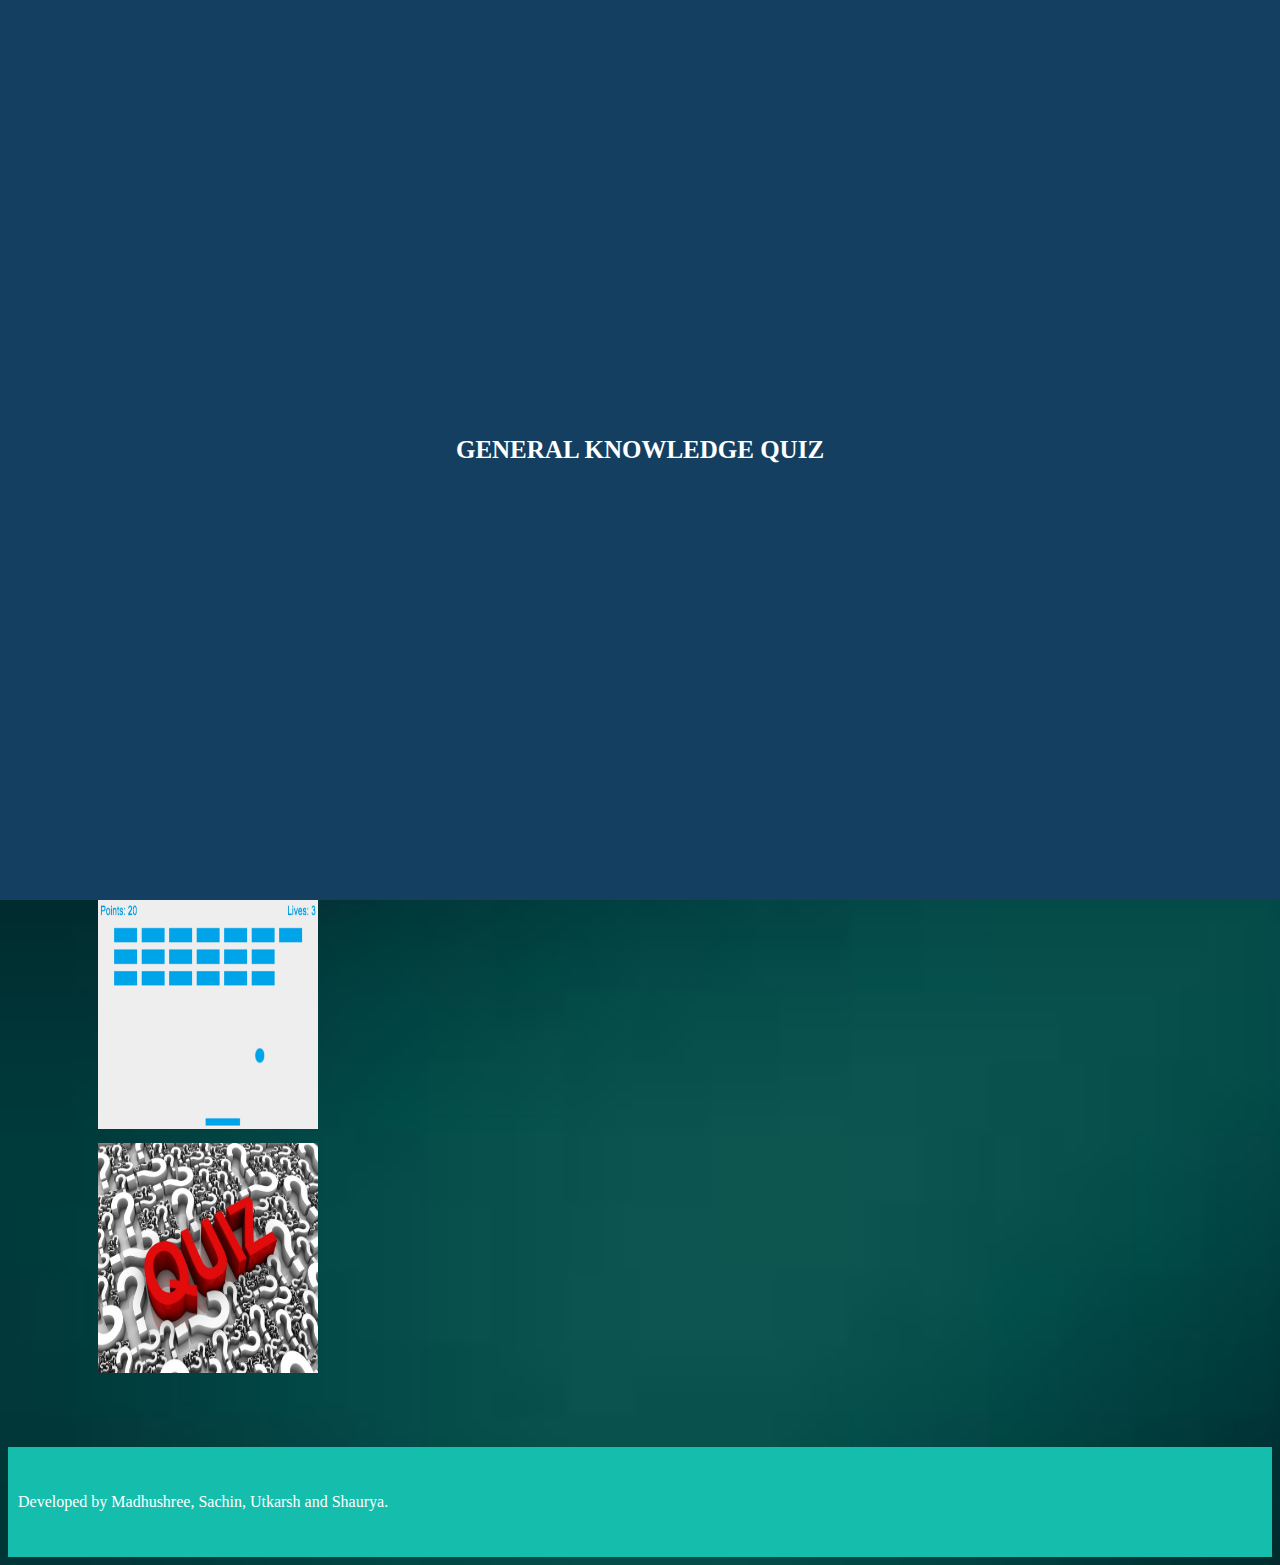
<file: index.html>
<!doctype html>
<html lang="en">
  <head>
    <!-- Required meta tags -->
    <meta charset="utf-8">
    <meta name="viewport" content="width=device-width, initial-scale=1, shrink-to-fit=no">

    <link rel="icon" type="image/gif" href="logo1.png">

    <!-- Bootstrap CSS -->
    <link rel="stylesheet" href="https://stackpath.bootstrapcdn.com/bootstrap/4.1.3/css/bootstrap.min.css" integrity="sha384-MCw98/SFnGE8fJT3GXwEOngsV7Zt27NXFoaoApmYm81iuXoPkFOJwJ8ERdknLPMO" crossorigin="anonymous">

    <link rel="stylesheet" type="text/css" href="https://cdnjs.cloudflare.com/ajax/libs/animate.css/3.7.0/animate.css">

    <link rel="stylesheet" type="text/css" href="style.css">

    <link rel="stylesheet" href="https://use.fontawesome.com/releases/v5.2.0/css/all.css" integrity="sha384-hWVjflwFxL6sNzntih27bfxkr27PmbbK/iSvJ+a4+0owXq79v+lsFkW54bOGbiDQ" crossorigin="anonymous">

    <title>GAME HUB</title>


  </head>
  <style>
  .overlay {
  position: absolute;
  top: 0;
  bottom: 0;
  left: 0;
  right: 0;
  height: 100%;
  width: 100%;
  opacity: 0;
  transition: .5s ease;
 # background-color:rgba(73, 35, 0,1);
  background-color:rgba(21, 63, 96, 1);

}
.text {
  color: white;
  font-size: 25px;
  position: absolute;
  top: 50%;
  left: 50%;
  -webkit-transform: translate(-50%, -50%);
  -ms-transform: translate(-50%, -50%);
  transform: translate(-50%, -50%);
  text-align: center;
  font-weight:bold;
}
.cc:hover .overlay {
  opacity: 1;
}
</style>
  <body>

    <nav class="navbar navbar-expand-lg navbar-dark bg-dark">
     <a class="navbar-brand" href="index.html"><img src="logo1.png" width="30" height="30" class="d-inline-block align-top " style="margin-right: 10px; margin-left: 10px;" >
     GAME HUB</a>
     <button class="navbar-toggler" type="button" data-toggle="collapse" data-target="#navbarSupportedContent" aria-controls="navbarSupportedContent" aria-expanded="  false" aria-label="Toggle navigation">
       <span class="navbar-toggler-icon"></span>
     </button>

    <div class="collapse navbar-collapse" id="navbarSupportedContent">
     <ul class="navbar-nav mr-auto ">
       <li class="nav-item active">
         <a class="nav-link" href="index.html">Home</a>
       </li>
       <li class="nav-item active">
         <a class="nav-link" href="about.html">About</a>
       </li>
    </ul>
     <ul class="navbar-nav ml-auto">
    <li class="nav-item active">
         <a class="nav-link" href="login.html">Login</a>
       </li>
    <li class="nav-item active">
        <a class="nav-link" href="reg.html">Register</a>
      </li>
    </ul>
    </div>
    </nav>


  <h1 class="slideInDown animated" style="color:orange;font-family:cooper;font-size:70px"><img src="logo1.png" class="rounded logo rubberBand animated"> GAME HUB</h1>
  <hr style="border-color:rgba(140, 147, 153, 0.81);display: block; height: 10px;width:100%">
  <br>

  <div>
    <center>
    <!-- <h2  class="text-muted" style="color:Orange">WELCOME TO GAME HUB</h2> -->
    <!-- <h6 class="text-muted" style="color:Orange">Collection Of Best Classic Games At One Place! Enjoy Our Latest Games And Play For Free.</h6> -->
    </center>
  </div>


  <div class="container">
   <div class="row">

    <div class="col-sm-3">
      <div class="box  fadeIn animated cc">
     <a href="steal the cupcake\cupcake.html"><img src="game1.JPG" class="rounded mx-auto d-block" >
	 <div class="overlay">
	  <div class="text">STEAL THE CUPCAKE</div>
  </div></a>

      </div>
    </div>

    <div class="col-sm-3">
      <div class="box fadeIn animated cc">
      <a href="Snake Game\snake.html"><img src="sn.jpg" class="rounded mx-auto d-block" >
	  <div class="overlay">
	  <div class="text">SNAKE GAME</div>
  </div></a>

    </div>
   </div>

    <div class="col-sm-3">
      <div class="box fadeIn animated cc">
      <a href="Breakout Game\breakout.html"><img src="game3.png" class="rounded mx-auto d-block" >
	  <div class="overlay">
	  <div class="text">BREAKOUT GAME</div>
  </div></a>

    </div>
   </div>
    <div class="col-sm-3">
      <div class="box  fadeIn animated cc">
     <a href="Quiz\pig.html"><img src="game4.jpg" class="rounded mx-auto d-block" >
	 <div class="overlay">
	  <div class="text">GENERAL KNOWLEDGE QUIZ</div>
  </div></a>

      </div>
    </div>

   </div>

  </div>


  <div class=" footer bg-dark">
    <p><i class="far fa-copyright"></i> Developed by Madhushree, Sachin, Utkarsh and Shaurya. </p>

  </div>

    <!-- Optional JavaScript -->
    <!-- jQuery first, then Popper.js, then Bootstrap JS -->
    <script src="https://code.jquery.com/jquery-3.3.1.slim.min.js" integrity="sha384-q8i/X+965DzO0rT7abK41JStQIAqVgRVzpbzo5smXKp4YfRvH+8abtTE1Pi6jizo" crossorigin="anonymous"></script>
    <script src="https://cdnjs.cloudflare.com/ajax/libs/popper.js/1.14.3/umd/popper.min.js" integrity="sha384-ZMP7rVo3mIykV+2+9J3UJ46jBk0WLaUAdn689aCwoqbBJiSnjAK/l8WvCWPIPm49" crossorigin="anonymous"></script>
    <script src="https://stackpath.bootstrapcdn.com/bootstrap/4.1.3/js/bootstrap.min.js" integrity="sha384-ChfqqxuZUCnJSK3+MXmPNIyE6ZbWh2IMqE241rYiqJxyMiZ6OW/JmZQ5stwEULTy" crossorigin="anonymous"></script>
  </body>
</html>
</file>
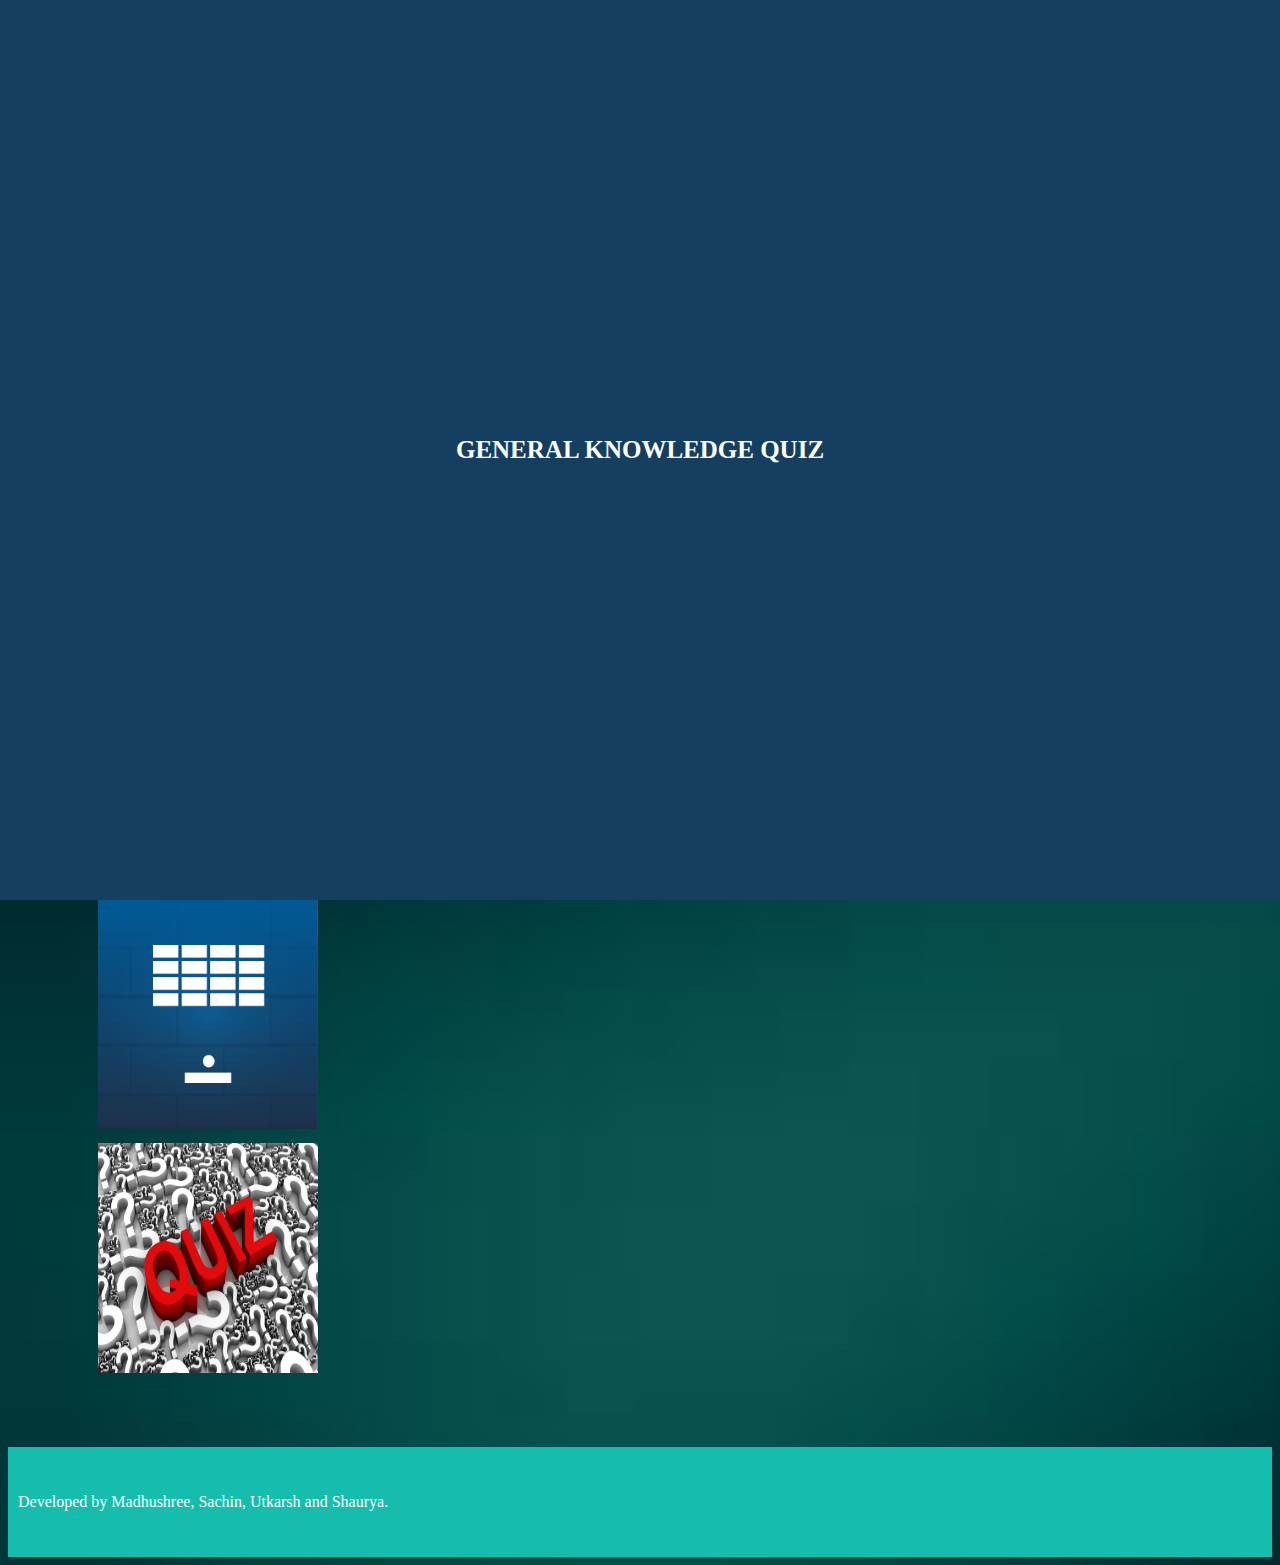
<file: GameHub2/index.html>
<!doctype html>
<html lang="en">
  <head>
    <!-- Required meta tags -->
    <meta charset="utf-8">
    <meta name="viewport" content="width=device-width, initial-scale=1, shrink-to-fit=no">

    <link rel="icon" type="image/gif" href="logo1.png">

    <!-- Bootstrap CSS -->
    <link rel="stylesheet" href="https://stackpath.bootstrapcdn.com/bootstrap/4.1.3/css/bootstrap.min.css" integrity="sha384-MCw98/SFnGE8fJT3GXwEOngsV7Zt27NXFoaoApmYm81iuXoPkFOJwJ8ERdknLPMO" crossorigin="anonymous">

    <link rel="stylesheet" type="text/css" href="https://cdnjs.cloudflare.com/ajax/libs/animate.css/3.7.0/animate.css">

    <link rel="stylesheet" type="text/css" href="style.css">

    <link rel="stylesheet" href="https://use.fontawesome.com/releases/v5.2.0/css/all.css" integrity="sha384-hWVjflwFxL6sNzntih27bfxkr27PmbbK/iSvJ+a4+0owXq79v+lsFkW54bOGbiDQ" crossorigin="anonymous">

    <title>GAME HUB</title>


  </head>
  <style>
  .overlay {
  position: absolute;
  top: 0;
  bottom: 0;
  left: 0;
  right: 0;
  height: 100%;
  width: 100%;
  opacity: 0;
  transition: .5s ease;
 # background-color:rgba(73, 35, 0,1);
  background-color:rgba(21, 63, 96, 1);

}
.text {
  color: white;
  font-size: 25px;
  position: absolute;
  top: 50%;
  left: 50%;
  -webkit-transform: translate(-50%, -50%);
  -ms-transform: translate(-50%, -50%);
  transform: translate(-50%, -50%);
  text-align: center;
  font-weight:bold;
}
.cc:hover .overlay {
  opacity: 1;
}
</style>
  <body>

    <nav class="navbar navbar-expand-lg navbar-dark bg-dark">
     <a class="navbar-brand" href="index.html"><img src="logo1.png" width="30" height="30" class="d-inline-block align-top " style="margin-right: 10px; margin-left: 10px;" >
     GAME HUB</a>
     <button class="navbar-toggler" type="button" data-toggle="collapse" data-target="#navbarSupportedContent" aria-controls="navbarSupportedContent" aria-expanded="  false" aria-label="Toggle navigation">
       <span class="navbar-toggler-icon"></span>
     </button>

    <div class="collapse navbar-collapse" id="navbarSupportedContent">
     <ul class="navbar-nav mr-auto ">
       <li class="nav-item active">
         <a class="nav-link" href="index.html">Home</a>
       </li>
       <li class="nav-item active">
         <a class="nav-link" href="about.html">About</a>
       </li>
    </ul>
     <ul class="navbar-nav ml-auto">
    <li class="nav-item active">
         <a class="nav-link" id="loginbutton" onclick="javascript:triggerMe()" href="login.html" >Login</a>
       </li>
    <li class="nav-item active">
        <a class="nav-link" id="registerbutton" href="reg.html">Register</a>
      </li>
    </ul>
    </div>
    </nav>


  <h1 class="slideInDown animated" style="color:orange;font-family:cooper;font-size:70px"><img src="logo1.png" class="rounded logo rubberBand animated"> GAME HUB</h1>
  <hr style="border-color:rgba(140, 147, 153, 0.81);display: block; height: 10px;width:100%">
  <br>

  <div>
    <center>
    <!-- <h2  class="text-muted" style="color:Orange">WELCOME TO GAME HUB</h2> -->
    <!-- <h6 class="text-muted" style="color:Orange">Collection Of Best Classic Games At One Place! Enjoy Our Latest Games And Play For Free.</h6> -->
    </center>
  </div>


  <div class="container">
   <div class="row">

    <div class="col-sm-3">
      <div class="box  fadeIn animated cc">
     <a href="steal the cupcake\cupcake.html"><img src="game1.JPG" class="rounded mx-auto d-block" >
	 <div class="overlay">
	  <div class="text">STEAL THE CUPCAKE</div>
  </div></a>

      </div>
    </div>

    <div class="col-sm-3">
      <div class="box fadeIn animated cc">
      <a href="Snake Game\snake.html"><img src="sn.jpg" class="rounded mx-auto d-block" >
	  <div class="overlay">
	  <div class="text">SNAKE GAME</div>
  </div></a>

    </div>
   </div>

    <div class="col-sm-3">
      <div class="box fadeIn animated cc">
      <a href="Breakout Game\breakout.html"><img src="game3.png" class="rounded mx-auto d-block" >
	  <div class="overlay">
	  <div class="text">BREAKOUT GAME</div>
  </div></a>

    </div>
   </div>
    <div class="col-sm-3">
      <div class="box  fadeIn animated cc">
     <a href="Quiz\pig.html"><img src="game4.jpg" class="rounded mx-auto d-block" >
	 <div class="overlay">
	  <div class="text">GENERAL KNOWLEDGE QUIZ</div>
  </div></a>

      </div>
    </div>

   </div>

  </div>


  <div class="footer bg-dark">
    <p><i class="far fa-copyright"></i> Developed by Madhushree, Sachin, Utkarsh and Shaurya. </p>

  </div>
  <script>
    //document.getElementById('loginbutton').innerHTML="LOGOUT";
    if(localStorage.getItem("__LOGGEDIN__")==1)
  {
  document.getElementById('loginbutton').innerHTML="LOGOUT";
  document.getElementById('registerbutton').innerHTML="";
  }
  function triggerMe()
  {
    if(localStorage.getItem("__LOGGEDIN__")==1)
  {
  //document.getElementById('loginbutton').innerHTML="LOGOUT";
  localStorage.setItem("__LOGGEDIN__",0);
  window.href.location = "login.html";
  }
  return false;
  }
  </script>
    <!-- Optional JavaScript -->
    <!-- jQuery first, then Popper.js, then Bootstrap JS -->
    <script src="https://code.jquery.com/jquery-3.3.1.slim.min.js" integrity="sha384-q8i/X+965DzO0rT7abK41JStQIAqVgRVzpbzo5smXKp4YfRvH+8abtTE1Pi6jizo" crossorigin="anonymous"></script>
    <script src="https://cdnjs.cloudflare.com/ajax/libs/popper.js/1.14.3/umd/popper.min.js" integrity="sha384-ZMP7rVo3mIykV+2+9J3UJ46jBk0WLaUAdn689aCwoqbBJiSnjAK/l8WvCWPIPm49" crossorigin="anonymous"></script>
    <script src="https://stackpath.bootstrapcdn.com/bootstrap/4.1.3/js/bootstrap.min.js" integrity="sha384-ChfqqxuZUCnJSK3+MXmPNIyE6ZbWh2IMqE241rYiqJxyMiZ6OW/JmZQ5stwEULTy" crossorigin="anonymous"></script>
  </body>
</html>
</file>
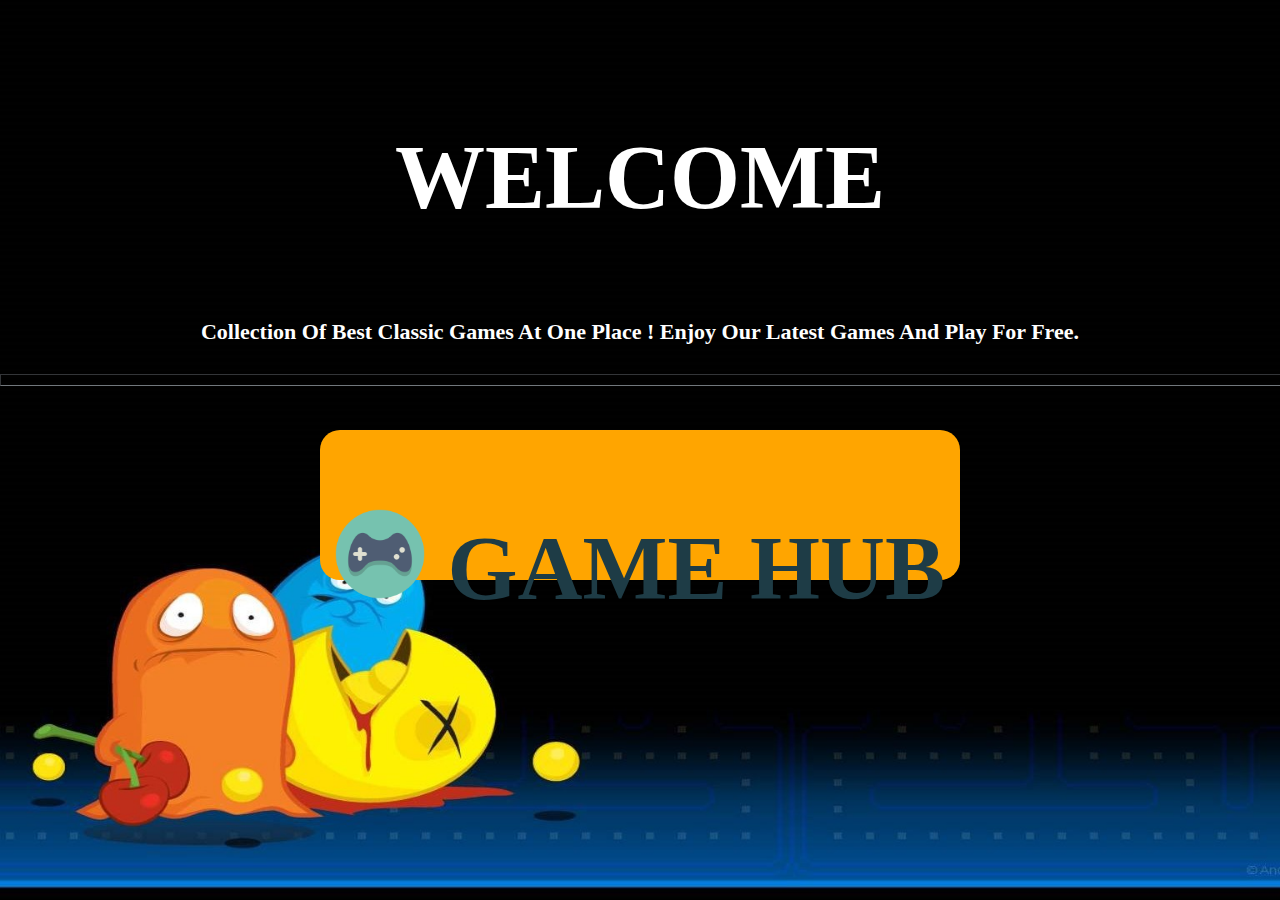
<file: front.htm>
<!doctype html>
<html lang="en" onload="level()">
  <head>
    <!-- Required meta tags -->
    <meta charset="utf-8">
	 <meta name="viewport" content="width=device-width, initial-scale=1, shrink-to-fit=no">

    <link rel="icon" type="image/gif" href="logo1.png">

    <!-- Bootstrap CSS -->
    <link rel="stylesheet" href="https://stackpath.bootstrapcdn.com/bootstrap/4.1.3/css/bootstrap.min.css" integrity="sha384-MCw98/SFnGE8fJT3GXwEOngsV7Zt27NXFoaoApmYm81iuXoPkFOJwJ8ERdknLPMO" crossorigin="anonymous">

    <link rel="stylesheet" type="text/css" href="https://cdnjs.cloudflare.com/ajax/libs/animate.css/3.7.0/animate.css">

    <link rel="stylesheet" type="text/css" href="frontstyle.css">

    <link rel="stylesheet" href="https://use.fontawesome.com/releases/v5.2.0/css/all.css" integrity="sha384-hWVjflwFxL6sNzntih27bfxkr27PmbbK/iSvJ+a4+0owXq79v+lsFkW54bOGbiDQ" crossorigin="anonymous">

    <title>GAME HUB</title>

    
  </head>
	
	<body>
	
	<div id="div">
	   
    
	    </br></br>
	   <center>
	   <h3 style="color:white;font-size:90px;font-family:Maiandra GD;transform:bold;">WELCOME </h3> 
	   <h4 style="color:white;font-size:22px;font-family:Buxton Sketch;">Collection Of Best Classic Games At One Place ! Enjoy Our Latest Games And Play For Free.</h4>
	  <hr style="border-color:rgba(140, 147, 153, 0.81);display: block; height: 10px;width:100%"> </br></br> 
	   <div id="d" class="bounce animated infinite" onclick="location.href = 'index.html';"></br>
	 
	
	  <!--   <p style="font-size:300px">Gma</p> -->
	    <h1 style="color:rgb(30,60,70);font-size:90px;font-family:showcard gothic;transform:bold" ><img src="logo1.png" alt="logo" width="90px" height ="90px">  GAME HUB</h1>
	   </div>
	   </center>
		   
	 </div>
	</body>
	</html>
</file>
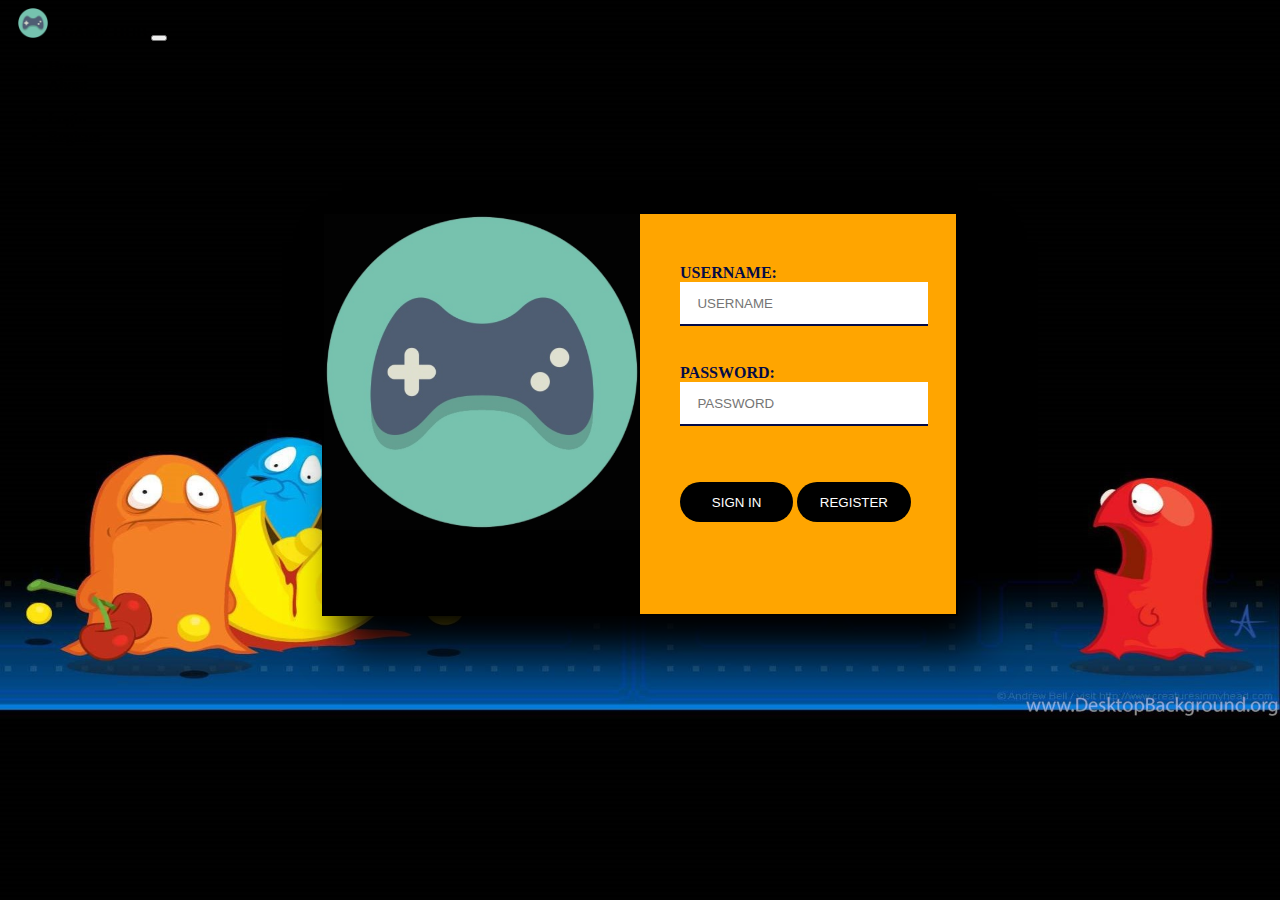
<file: login.html>
<!doctype html>
<html lang="en">
  <head>
    <!-- Required meta tags -->
    <meta charset="utf-8">
    <meta name="viewport" content="width=device-width, initial-scale=1, shrink-to-fit=no">

    <link rel="icon" type="image/gif" href="logo1.png">

    <!-- Bootstrap CSS -->
    <link rel="stylesheet" href="https://stackpath.bootstrapcdn.com/bootstrap/4.1.3/css/bootstrap.min.css" integrity="sha384-MCw98/SFnGE8fJT3GXwEOngsV7Zt27NXFoaoApmYm81iuXoPkFOJwJ8ERdknLPMO" crossorigin="anonymous">

    <link rel="stylesheet" type="text/css" href="https://cdnjs.cloudflare.com/ajax/libs/animate.css/3.7.0/animate.css">

    <link rel="stylesheet" type="text/css" href="newstyle.css">

    <link rel="stylesheet" href="https://use.fontawesome.com/releases/v5.2.0/css/all.css" integrity="sha384-hWVjflwFxL6sNzntih27bfxkr27PmbbK/iSvJ+a4+0owXq79v+lsFkW54bOGbiDQ" crossorigin="anonymous">

	 <body class="slideInDown animated">

     <nav class="navbar navbar-expand-lg navbar-dark bg-dark">
      <a class="navbar-brand" href="index.html"><img src="logo1.png" width="30" height="30" class="d-inline-block align-top " style="margin-right: 10px; margin-left: 10px;" >
      GAME HUB</a>
      <button class="navbar-toggler" type="button" data-toggle="collapse" data-target="#navbarSupportedContent" aria-controls="navbarSupportedContent" aria-expanded="  false" aria-label="Toggle navigation">
        <span class="navbar-toggler-icon"></span>
      </button>

     <div class="collapse navbar-collapse" id="navbarSupportedContent">
      <ul class="navbar-nav mr-auto ">
        <li class="nav-item active">
          <a class="nav-link" href="index.html">Home</a>
        </li>
        <li class="nav-item active">
          <a class="nav-link" href="about.html">About</a>
        </li>
     </ul>
      <ul class="navbar-nav ml-auto">
     <li class="nav-item active">
          <a class="nav-link" href="login.html">Login</a>
        </li>
     <li class="nav-item active">
         <a class="nav-link" href="reg.html">Register</a>
       </li>
     </ul>
     </div>
     </nav><h2>   </h2>
	<div class="title" ><h1>    ,     </h1></div>
		<div class="c">
			<div class="left"><img src="image.png" style="max-height:100%;max-width:100%;object-fit:cover;position:relative; "></div>
				<div class="right">
					<div class="formbox">
					<form>
					<p>USERNAME:</p>
					<input type="text"  name=" " placeholder="  USERNAME"></br></br>
					<p>PASSWORD:</p>
					<input type="Password" name="" placeholder="  PASSWORD">
					</br>
					</br>
					</br>
					<input type="submit" name="SIGN IN" value="SIGN IN">
					<input type="button" name="SIGN IN" value="REGISTER"  onclick="location.href = 'reg.html';">
					</form>

					</div>
				</div>
			</div>
		</body>
	 </html>

<!--  -->
</file>
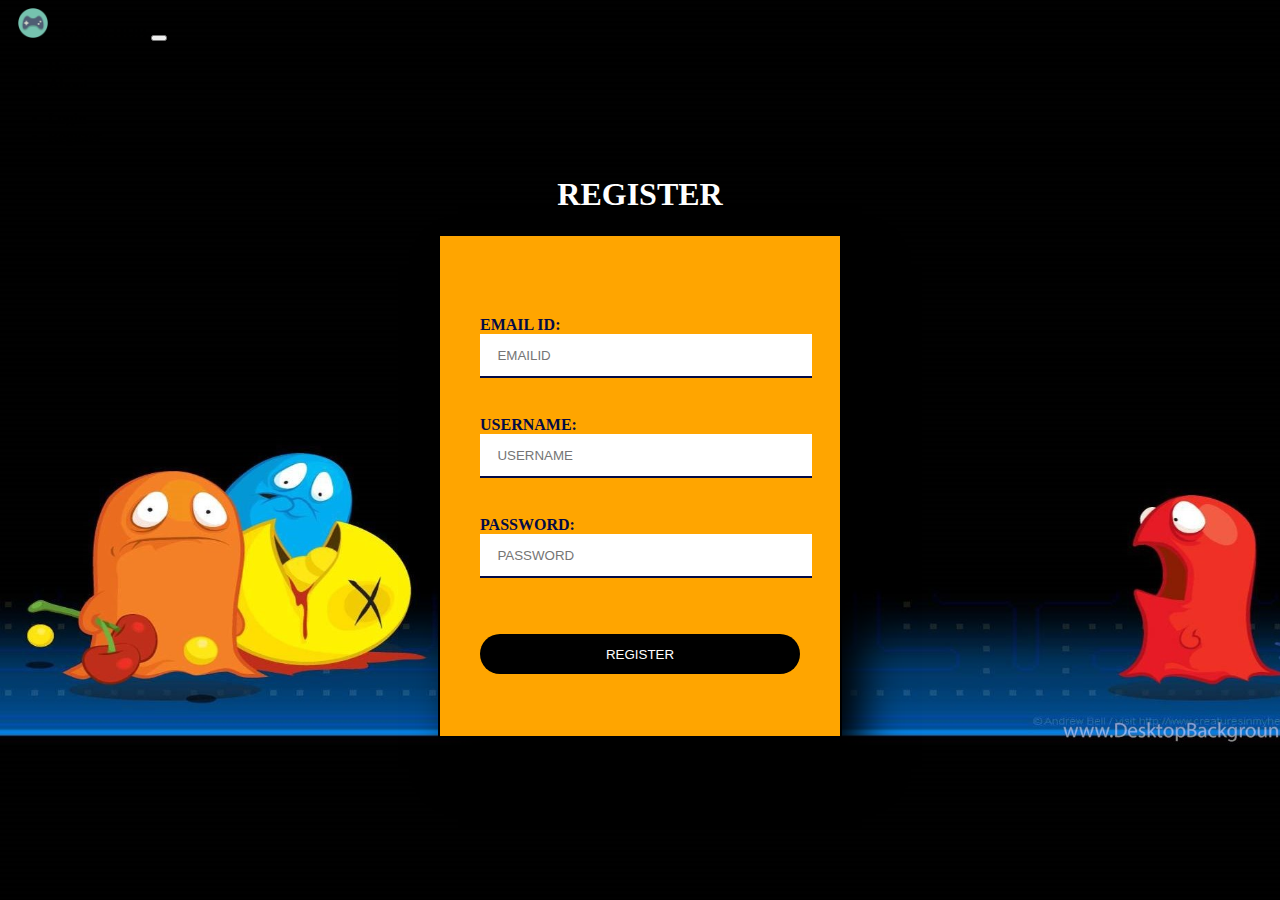
<file: reg.html>
<!doctype html>
<html lang="en">
  <head>
    <!-- Required meta tags -->
    <meta charset="utf-8">
    <meta name="viewport" content="width=device-width, initial-scale=1, shrink-to-fit=no">

    <link rel="icon" type="image/gif" href="logo1.png">

    <!-- Bootstrap CSS -->
    <link rel="stylesheet" href="https://stackpath.bootstrapcdn.com/bootstrap/4.1.3/css/bootstrap.min.css" integrity="sha384-MCw98/SFnGE8fJT3GXwEOngsV7Zt27NXFoaoApmYm81iuXoPkFOJwJ8ERdknLPMO" crossorigin="anonymous">

    <link rel="stylesheet" type="text/css" href="https://cdnjs.cloudflare.com/ajax/libs/animate.css/3.7.0/animate.css">

    <link rel="stylesheet" type="text/css" href="regstyle.css">

    <link rel="stylesheet" href="https://use.fontawesome.com/releases/v5.2.0/css/all.css" integrity="sha384-hWVjflwFxL6sNzntih27bfxkr27PmbbK/iSvJ+a4+0owXq79v+lsFkW54bOGbiDQ" crossorigin="anonymous">

	 <body class="slideInDown animated">

     <nav class="navbar navbar-expand-lg navbar-dark bg-dark">
      <a class="navbar-brand" href="index.html"><img src="logo1.png" width="30" height="30" class="d-inline-block align-top " style="margin-right: 10px; margin-left: 10px;" >
      GAME HUB</a>
      <button class="navbar-toggler" type="button" data-toggle="collapse" data-target="#navbarSupportedContent" aria-controls="navbarSupportedContent" aria-expanded="  false" aria-label="Toggle navigation">
        <span class="navbar-toggler-icon"></span>
      </button>

     <div class="collapse navbar-collapse" id="navbarSupportedContent">
      <ul class="navbar-nav mr-auto ">
        <li class="nav-item active">
          <a class="nav-link" href="index.html">Home</a>
        </li>
        <li class="nav-item active">
          <a class="nav-link" href="about.html">About</a>
        </li>
     </ul>
      <ul class="navbar-nav ml-auto">
     <li class="nav-item active">
          <a class="nav-link" href="login.html">Login</a>
        </li>
     <li class="nav-item active">
         <a class="nav-link" href="reg.html">Register</a>
       </li>
     </ul>
     </div>
     </nav><h2>   </h2>

	<div class="title" ><h1>REGISTER</h1></div>
		<div class="c">
			<!-- <div class="left"><img src="image.png" style="max-height:100%;max-width:100%;object-fit:cover;position:relative; "></div>
				//<div class="right"> -->
					<div class="formbox">
					<form>
					<p>EMAIL ID:</p>
					<input type="text" name=" " placeholder="  EMAILID"></br></br>
					<p>USERNAME:</p>
					<input type="text" name=" " placeholder="  USERNAME"></br></br>
					<p>PASSWORD:</p>
					<input type="Password" name="" placeholder="  PASSWORD">
					</br>
					</br>
					</br>
					<input type="submit" name="Register" value="REGISTER">
					</form>
				<!-- 	</div> -->
				</div>
			</div>
		</body>
	 </html>

<!--  -->
</file>
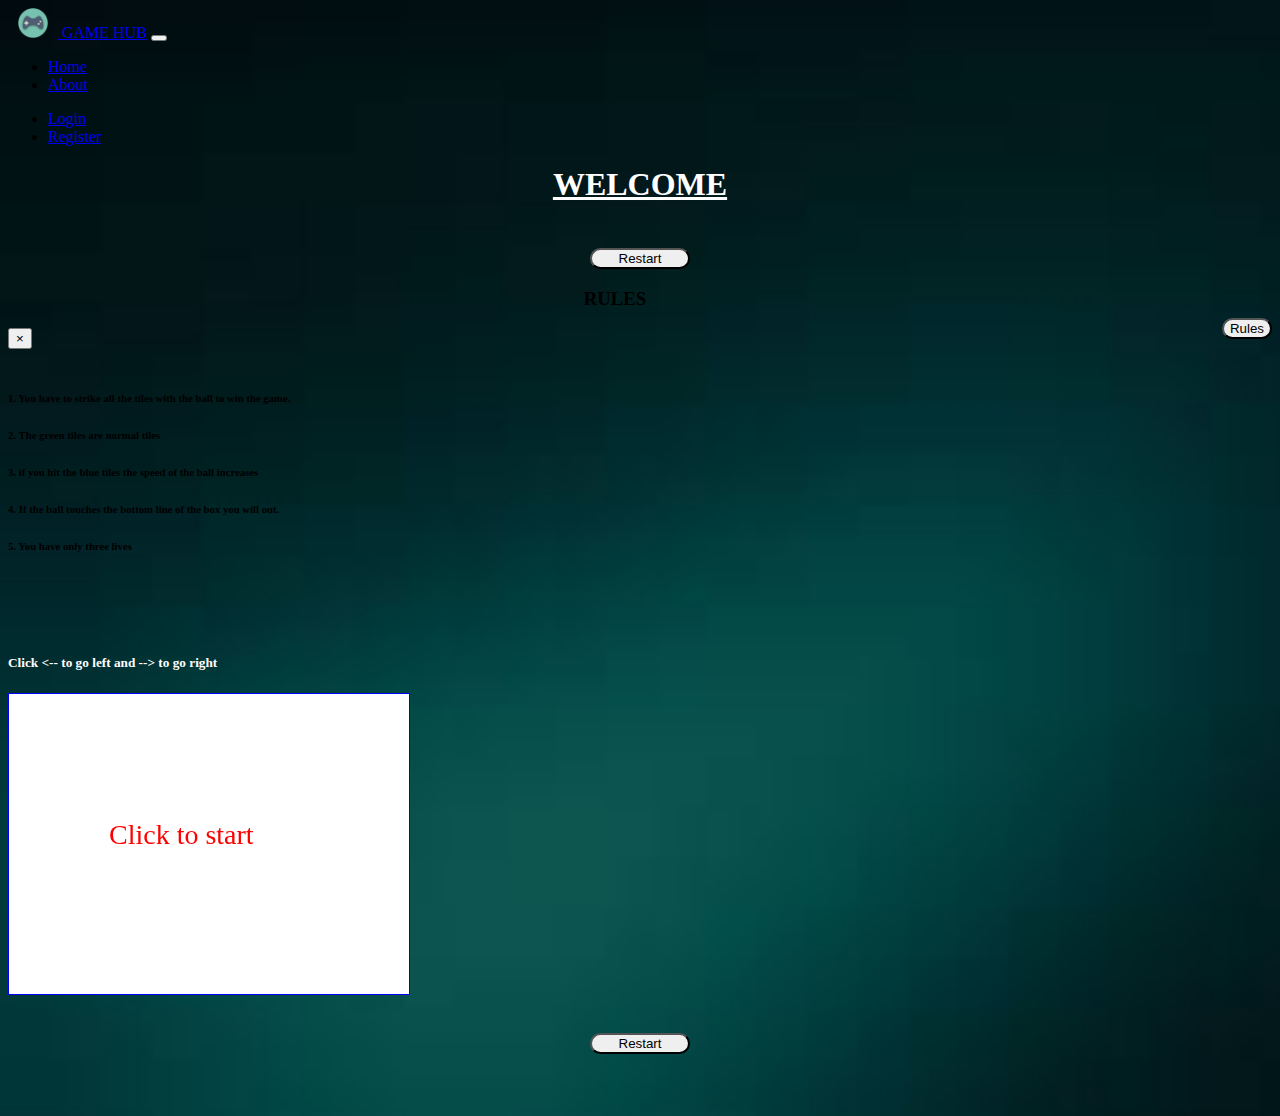
<file: Breakout Game/breakout.html>
<!doctype html>
<html lang="en">
  <head>
    <!-- Required meta tags -->
    <meta charset="utf-8">
    <meta name="viewport" content="width=device-width, initial-scale=1, shrink-to-fit=no">

    <!-- Bootstrap CSS -->
    <link rel="stylesheet" href="https://stackpath.bootstrapcdn.com/bootstrap/4.1.2/css/bootstrap.min.css" integrity="sha384-Smlep5jCw/wG7hdkwQ/Z5nLIefveQRIY9nfy6xoR1uRYBtpZgI6339F5dgvm/e9B" crossorigin="anonymous">

      <!--   Font Awesome        -->
      <link rel="stylesheet" href="https://use.fontawesome.com/releases/v5.3.1/css/all.css" integrity="sha384-mzrmE5qonljUremFsqc01SB46JvROS7bZs3IO2EmfFsd15uHvIt+Y8vEf7N7fWAU" crossorigin="anonymous">

    <link rel="icon" type="img/gif" href="logo1.png">

    <link rel="stylesheet" type="text/css" href="style.css">

    <title>Game Box | BreakOut</title>




  </head>

  <body>

    <nav class="navbar navbar-expand-lg navbar-dark bg-dark">
     <a class="navbar-brand" href="../index.html"><img src="logo1.png" width="30" height="30" class="d-inline-block align-top " style="margin-right: 10px; margin-left: 10px;" >
     GAME HUB</a>
     <button class="navbar-toggler" type="button" data-toggle="collapse" data-target="#navbarSupportedContent" aria-controls="navbarSupportedContent" aria-expanded="  false" aria-label="Toggle navigation">
       <span class="navbar-toggler-icon"></span>
     </button>

   <div class="collapse navbar-collapse" id="navbarSupportedContent">
     <ul class="navbar-nav mr-auto ">
       <li class="nav-item active">
         <a class="nav-link" href="../index.html">Home</a>
       </li>
       <li class="nav-item active">
         <a class="nav-link" href="../about.html">About</a>
       </li>
    </ul>
     <ul class="navbar-nav ml-auto">
    <li class="nav-item active">
         <a class="nav-link" href="../login.html">Login</a>
       </li>
    <li class="nav-item active">
        <a class="nav-link" href="../reg.html">Register</a>
      </li>
    </ul>
   </div>
   </nav>


 <div class="container">
         <div class="row">
        <div class="col-4 ">
          <!-- <img src="breakout.png" style="height: 130px; width: 130px;" class="mx-auto d-block" > -->
        </div>

         <div class="col-4 ">
            <h1 class="d-none d-sm-block"> WELCOME</h1>
         </div>

        <div class ="col-4 d-block d-sm-none">

            <h3 style="margin-top: 20px;"><button id= "restart" class="btn btn-danger button">Restart</button></h3>
        </div>

         <div class="col-4 d-none d-sm-block">
             <button class="btn btn-danger" data-toggle="modal"  data-target="#exampleModal" style="margin-top: 30px; float: right; ">Rules</button>

           <!-- Modal -->
        <div class="modal fade" id="exampleModal" tabindex="-1" role="dialog" aria-labelledby="exampleModalLabel" aria-hidden="true">
          <div class="modal-dialog" role="document">
            <div class="modal-content">
              <div class="modal-header">
                 <h3 style="color: black;"> RULES</h3>
                <button type="button" class="close" data-dismiss="modal" aria-label="Close">
                  <span aria-hidden="true">&times;</span>
                </button>
             </div>
              <div class="modal-body" style="color: black;">
                  <br>
                  <h6>1. You have to strike all the tiles with the ball to win the game.</h6>
                  <h6>2. The green tiles are normal tiles</h6>
                  <h6>3. if you hit the blue tiles the speed of the ball increases</h6>
                  <h6>4. If the ball touches the bottom line of the box you will out.</h6>
                  <h6>5. You have only three lives</h6>
                  <br>
              </div>

            </div>
          </div>
       </div>


         </div>


      </div>
      </div>


       <div class="container">
        <div class="row ">
           <div class="col-3 d-none d-sm-block ">
              <h5 style="margin-top: 60px;">Click <-- to go left and --> to go right </h5>
            </div>

           <div class="col-6">
             <canvas height="300" width="400" style="border: 1px solid blue ;" id = "ctx" class="rounded mx-auto d-block"></canvas>
           </div>
           <div class="col-3 ">

           </div>
        </div>
       </div>


       <h3 class="d-none d-sm-block"><button id= "restart" class="btn btn-danger button" onclick = "window.location.reload(true)">Restart</button></h3>

        <div class ="d-block d-sm-none phoneBtn" style="margin-top: 20px;">

         <i class="fas fa-arrow-circle-left" id ="left" style="font-size: 30px;"></i>
        <i class="fas fa-arrow-circle-right" id ="right" style="font-size: 30px; float: right;"></i>

     </div>


       <script type="text/javascript" src="myjavascript.js"></script>
       <script type="text/javascript">
         document.getElementById("restart").onclick = function(){
          document.location.reload(true);
         }
       </script>




    <!-- Optional JavaScript -->
    <!-- jQuery first, then Popper.js, then Bootstrap JS -->
    <script src="https://code.jquery.com/jquery-3.3.1.slim.min.js" integrity="sha384-q8i/X+965DzO0rT7abK41JStQIAqVgRVzpbzo5smXKp4YfRvH+8abtTE1Pi6jizo" crossorigin="anonymous"></script>
    <script src="https://cdnjs.cloudflare.com/ajax/libs/popper.js/1.14.3/umd/popper.min.js" integrity="sha384-ZMP7rVo3mIykV+2+9J3UJ46jBk0WLaUAdn689aCwoqbBJiSnjAK/l8WvCWPIPm49" crossorigin="anonymous"></script>
    <script src="https://stackpath.bootstrapcdn.com/bootstrap/4.1.2/js/bootstrap.min.js" integrity="sha384-o+RDsa0aLu++PJvFqy8fFScvbHFLtbvScb8AjopnFD+iEQ7wo/CG0xlczd+2O/em" crossorigin="anonymous"></script>
  </body>
</html>
</file>
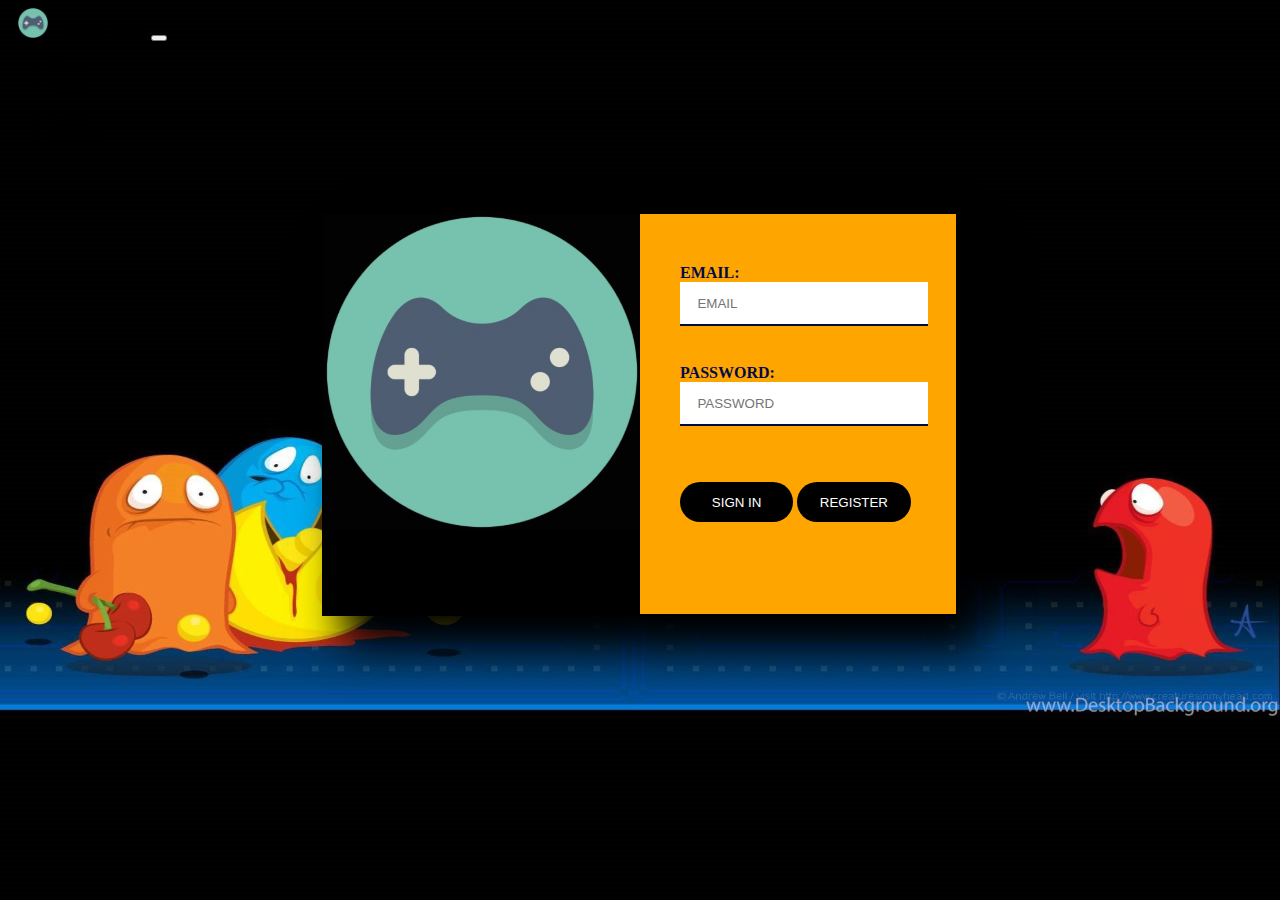
<file: GameHub2/login.html>
<!doctype html>
<html lang="en">
  <head>
    <!-- Required meta tags -->
    <meta charset="utf-8">
    <meta name="viewport" content="width=device-width, initial-scale=1, shrink-to-fit=no">

    <link rel="icon" type="image/gif" href="logo1.png">

    <!-- Bootstrap CSS -->
    <link rel="stylesheet" href="https://stackpath.bootstrapcdn.com/bootstrap/4.1.3/css/bootstrap.min.css" integrity="sha384-MCw98/SFnGE8fJT3GXwEOngsV7Zt27NXFoaoApmYm81iuXoPkFOJwJ8ERdknLPMO" crossorigin="anonymous">

    <link rel="stylesheet" type="text/css" href="https://cdnjs.cloudflare.com/ajax/libs/animate.css/3.7.0/animate.css">

    <link rel="stylesheet" type="text/css" href="newstyle.css">

    <link rel="stylesheet" href="https://use.fontawesome.com/releases/v5.2.0/css/all.css" integrity="sha384-hWVjflwFxL6sNzntih27bfxkr27PmbbK/iSvJ+a4+0owXq79v+lsFkW54bOGbiDQ" crossorigin="anonymous">

	 <body class="slideInDown animated">

     <nav class="navbar navbar-expand-lg navbar-dark bg-dark">
      <a class="navbar-brand" href="index.html"><img src="logo1.png" width="30" height="30" class="d-inline-block align-top " style="margin-right: 10px; margin-left: 10px;" >
      GAME HUB</a>
      <button class="navbar-toggler" type="button" data-toggle="collapse" data-target="#navbarSupportedContent" aria-controls="navbarSupportedContent" aria-expanded="  false" aria-label="Toggle navigation">
        <span class="navbar-toggler-icon"></span>
      </button>

     <div class="collapse navbar-collapse" id="navbarSupportedContent">
      <ul class="navbar-nav mr-auto ">
        <li class="nav-item active">
          <a class="nav-link" href="index.html">Home</a>
        </li>
        <li class="nav-item active">
          <a class="nav-link" href="about.html">About</a>
        </li>
     </ul>
      <ul class="navbar-nav ml-auto">
     <li class="nav-item active">
          <a class="nav-link" href="login.html">Login</a>
        </li>
     <li class="nav-item active">
         <a class="nav-link" href="reg.html">Register</a>
       </li>
     </ul>
     </div>
     </nav><h2>   </h2>
	<div class="title" ><h1>    ,     </h1></div>
		<div class="c">
			<div class="left"><img src="image.png" style="max-height:100%;max-width:100%;object-fit:cover;position:relative; "></div>
				<div class="right">
					<div class="formbox">
					<form>
					<p>EMAIL:</p>
					<input type="text" id="email" name=" " placeholder="  EMAIL"></br></br>
					<p>PASSWORD:</p>
					<input type="Password" id="password" name="" placeholder="  PASSWORD">
					</br>
					</br>
        </br>
					<input type="button" name="SIGN IN" value="SIGN IN" onclick="signin()">
					<input type="button" name="SIGN IN" value="REGISTER"  onclick="location.href = 'reg.html';">
					</form>

					</div>
				</div>
			</div>
      <script>
        function signin() {
var email = document.getElementById("email").value
//var name = document.getElementById("name").value
var password = document.getElementById("password").value

//  localStorage.setItem(email, [name,password,game1,game2,game3,game4]);
  // body...
//document.getElementById("demo").innerHTML = localStorage.getItem(email);
if(email && password)
{
  for (let i = 0; i<localStorage.length-2;i++)
  {

    const key = localStorage.key(i);
    const val1 = localStorage.getItem(key);
    const val = val1.split(",");
    //alert(val[1],"ssss",password)
    if(key == email && val[1] == password)
    {
      localStorage.setItem("__LOGGEDIN__",1);
      localStorage.setItem("__INDEX__",i);
      localStorage.setItem("__USER__",key);
      alert("Successfully Logged In");
      window.location.href = "index.html";
      return false;
    }
    }
     alert("Your username or password doesn't match"); 
     window.location.reload();

    
  
}
  //localStorage.setItem(email, [name,password,game1,game2,game3,game4]);
else
{
  alert("Sorry these credentials are invalid, You cant leave them blank");
  window.location.reload();
}

}
    </script>
		</body>
	 </html>

<!--  -->
</file>
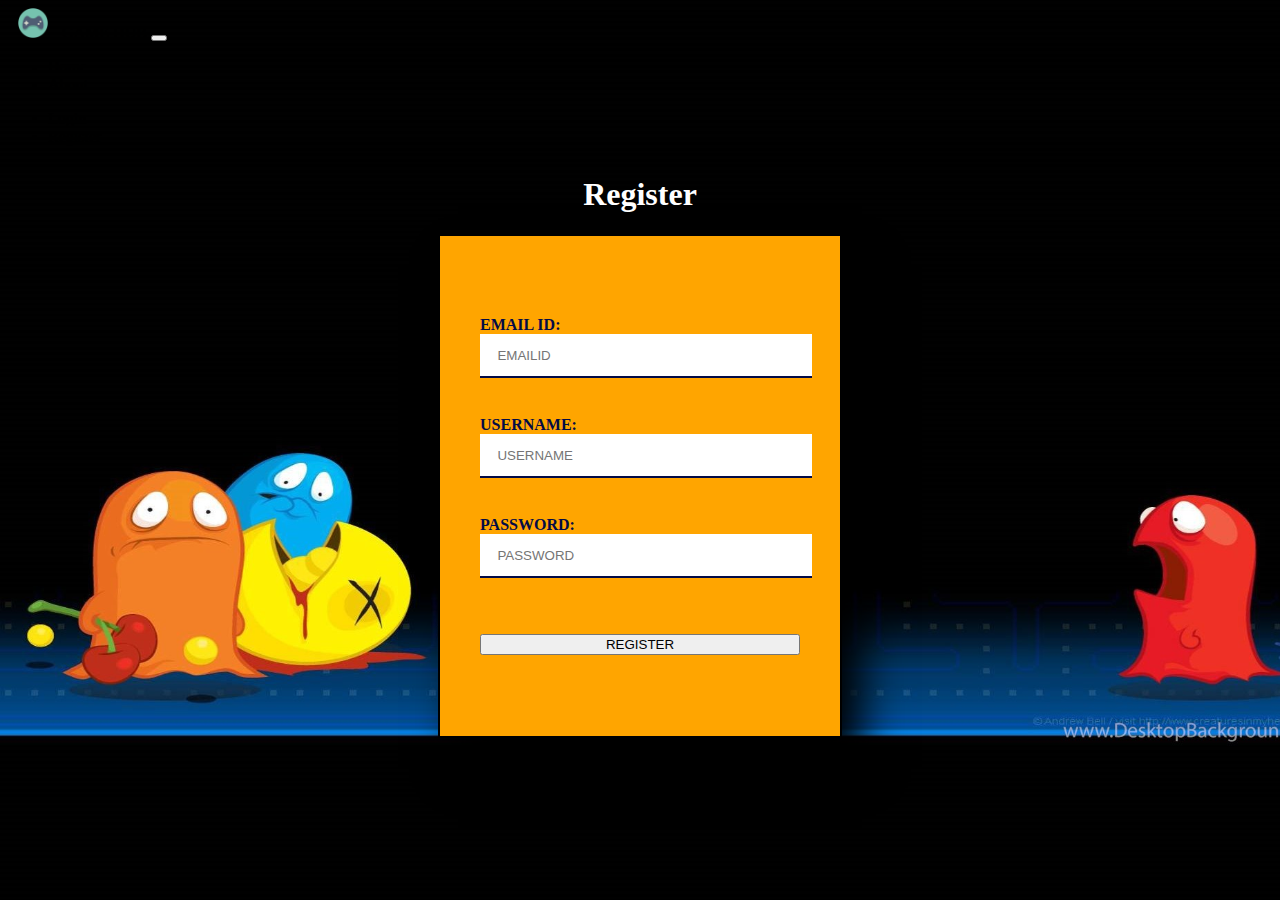
<file: GameHub2/reg.html>
<!doctype html>
<html lang="en">
  <head>
    <!-- Required meta tags -->
    <meta charset="utf-8">
    <meta name="viewport" content="width=device-width, initial-scale=1, shrink-to-fit=no">

    <link rel="icon" type="image/gif" href="logo1.png">

    <!-- Bootstrap CSS -->
    <link rel="stylesheet" href="https://stackpath.bootstrapcdn.com/bootstrap/4.1.3/css/bootstrap.min.css" integrity="sha384-MCw98/SFnGE8fJT3GXwEOngsV7Zt27NXFoaoApmYm81iuXoPkFOJwJ8ERdknLPMO" crossorigin="anonymous">

    <link rel="stylesheet" type="text/css" href="https://cdnjs.cloudflare.com/ajax/libs/animate.css/3.7.0/animate.css">

    <link rel="stylesheet" type="text/css" href="regstyle.css">

    <link rel="stylesheet" href="https://use.fontawesome.com/releases/v5.2.0/css/all.css" integrity="sha384-hWVjflwFxL6sNzntih27bfxkr27PmbbK/iSvJ+a4+0owXq79v+lsFkW54bOGbiDQ" crossorigin="anonymous">

	 <body class="slideInDown animated">

     <nav class="navbar navbar-expand-lg navbar-dark bg-dark">
      <a class="navbar-brand" href="index.html"><img src="logo1.png" width="30" height="30" class="d-inline-block align-top " style="margin-right: 10px; margin-left: 10px;" >
      GAME HUB</a>
      <button class="navbar-toggler" type="button" data-toggle="collapse" data-target="#navbarSupportedContent" aria-controls="navbarSupportedContent" aria-expanded="  false" aria-label="Toggle navigation">
        <span class="navbar-toggler-icon"></span>
      </button>

     <div class="collapse navbar-collapse" id="navbarSupportedContent">
      <ul class="navbar-nav mr-auto ">
        <li class="nav-item active">
          <a class="nav-link" href="index.html">Home</a>
        </li>
        <li class="nav-item active">
          <a class="nav-link" href="about.html">About</a>
        </li>
     </ul>
      <ul class="navbar-nav ml-auto">
     <li class="nav-item active">
          <a class="nav-link" href="login.html">Login</a>
        </li>
     <li class="nav-item active">
         <a class="nav-link" href="reg.html">Register</a>
       </li>
     </ul>
     </div>
     </nav><h2>   </h2>

	<div class="title" ><h1>Register</h1></div>
		<div class="c">
			<!-- <div class="left"><img src="image.png" style="max-height:100%;max-width:100%;object-fit:cover;position:relative; "></div>
				//<div class="right"> -->
					<div class="formbox">
					<form>
					<p>EMAIL ID:</p>
					<input type="text" id = "email" name=" " placeholder="  EMAILID"></br></br>
					<p>USERNAME:</p>
					<input type="text" id = "name" name=" " placeholder="  USERNAME"></br></br>
					<p>PASSWORD:</p>
					<input type="Password" id = "password" name="" placeholder="  PASSWORD">
					</br>
					</br>
					</br>
					<input type="button" name="Register" onclick="register()" value="REGISTER">
					</form>
				<!-- 	</div> -->
				</div>
			</div>
<script >

function register() {
var email = document.getElementById("email").value
var name = document.getElementById("name").value
var password = document.getElementById("password").value
var game1 = 0
var game2 = 0
var game3 = 0
var game4 = 0
  //localStorage.setItem(email, [name,password,game1,game2,game3,game4]);
  // body...
//document.getElementById("demo").innerHTML = localStorage.getItem(email);
var okay = 1;
for(let x=0;x<localStorage.length;x++)
  {
    const key = localStorage.key(x);
if(key == email)
    {okay =0;}}
if(email && name && password && (email.charCodeAt(0) >= 65) && okay == 1)
{ if(password.length<8 || password.lenght>16){alert("Enter atleast 8 letters and at max 16 letters");
location.reload();
return false;}
  var temp = []
  temp.push(name);
  temp.push(password);
  temp.push(game1);
  temp.push(game2);
  temp.push(game3);
  temp.push(game4);
  localStorage.setItem(email, temp);
  localStorage.setItem("__LOGGEDIN__",0);
  localStorage.setItem("__INDEX__",-1);//[name,password,game1,game2,game3,game4]);
  alert("Successfully registered Please Login with the details you just entered to continue");

//document.getElementById("demo").innerHTML = "cdsvfdggdsssssssf";
window.location.href = "login.html";
return false;
  //window.close();
}
else
{
  alert("PLease enter valid info");
  window.location.reload();
}

}
</script>
		</body>
	 </html>

<!--  -->
</file>
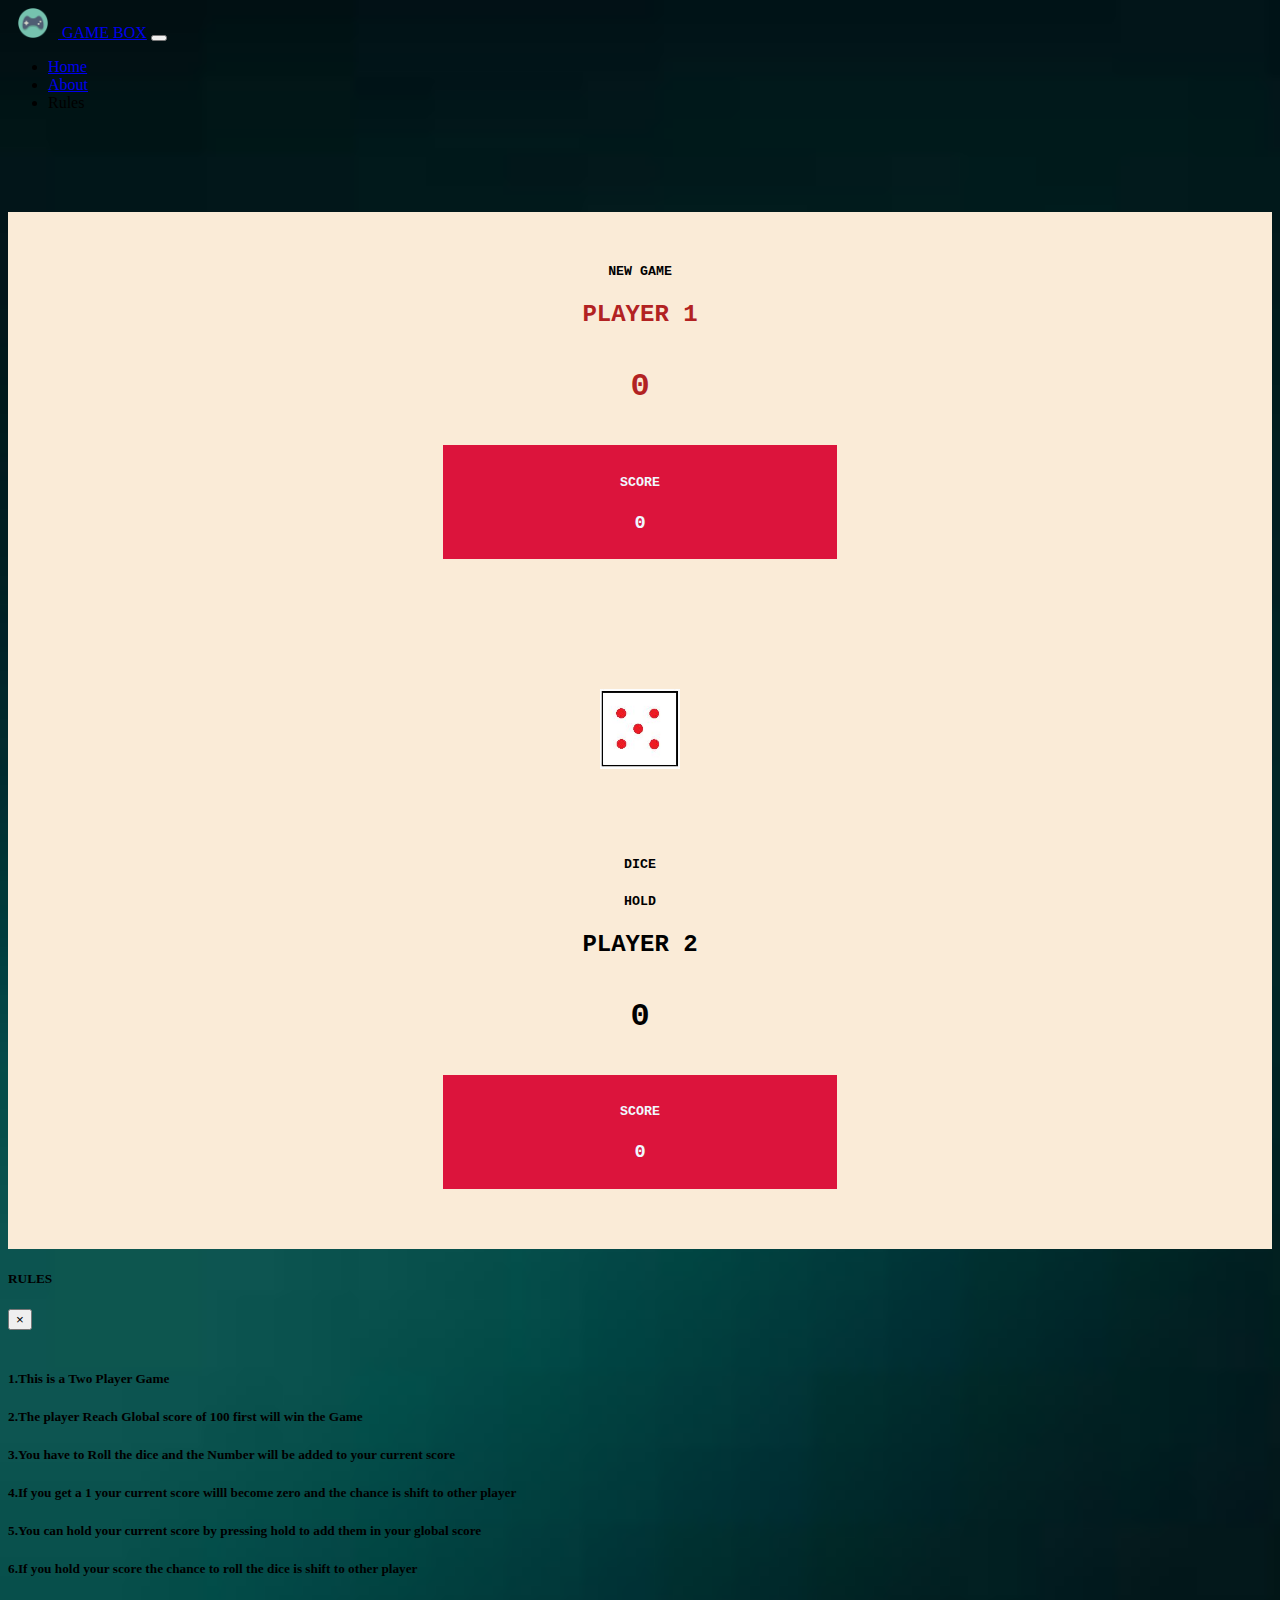
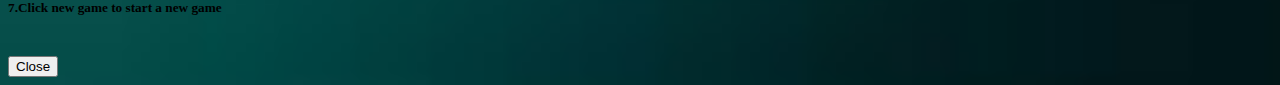
<file: Pig Game/pig.html>
<!doctype html>
<html lang="en">
  <head>
    <!-- Required meta tags -->
    <meta charset="utf-8">
    <meta name="viewport" content="width=device-width, initial-scale=1, shrink-to-fit=no">

    <!-- Bootstrap CSS -->
    <link rel="stylesheet" href="https://stackpath.bootstrapcdn.com/bootstrap/4.1.3/css/bootstrap.min.css" integrity="sha384-MCw98/SFnGE8fJT3GXwEOngsV7Zt27NXFoaoApmYm81iuXoPkFOJwJ8ERdknLPMO" crossorigin="anonymous">
      
    <link rel="icon" type="image/gif" href="logo1.png">
      
    <link rel="stylesheet" type="text/css" href="style.css">
      
    <link rel="stylesheet" href="https://cdnjs.cloudflare.com/ajax/libs/animate.css/3.7.0/animate.css">  
      
    <link rel="stylesheet" href="https://use.fontawesome.com/releases/v5.2.0/css/all.css" integrity="sha384-hWVjflwFxL6sNzntih27bfxkr27PmbbK/iSvJ+a4+0owXq79v+lsFkW54bOGbiDQ" crossorigin="anonymous">  

    <title>Game Box | Pig Game</title>
  </head>
  <body>
      
       <!--  NAVBAR       -->  
      
      <nav class="navbar navbar-expand-lg navbar-dark bg-dark">
    <a class="navbar-brand" href="..\index.html"><img src="logo1.png" width="30" height="30" class="d-inline-block align-top" style="margin-right: 10px; margin-left: 10px;" >
    GAME BOX</a>
    <button class="navbar-toggler" type="button" data-toggle="collapse" data-target="#navbarSupportedContent" aria-controls="navbarSupportedContent" aria-expanded="  false" aria-label="Toggle navigation">
      <span class="navbar-toggler-icon"></span>
    </button>

  <div class="collapse navbar-collapse" id="navbarSupportedContent">
    <ul class="navbar-nav mr-auto ">
      <li class="nav-item ">
        <a class="nav-link" href="..\index.html">Home </a>
      </li>
      <li class="nav-item">
        <a class="nav-link" href="..\about.html">About</a>
      </li>
      <li class="nav-item">
        <a class="nav-link" style="cursor: pointer;" data-toggle="modal" data-target="#exampleModal">Rules</a>
      </li>
  </div>
</nav>
          
<div class="container">
 <div class="row">
  <div class="col-sm-1"></div> 
     
  <div class="col-sm-10 box">
      
      <h5 id="new"><i class="fas fa-plus-circle icon"></i> NEW GAME</h5>
          
      
      <div class="row innerRow">
      <div class="player-0 col-sm-5 active">
          
          <h2 id="pl-0">PLAYER 1 <i class="fas fa-circle"></i></h2>
          <h1 class="score-0 display-4">15</h1>
         
          <div class="current-box">
            <h5>SCORE</h5>
            <h3 class="current-0">45</h3>
          </div>
          
      </div>
          
     <div class="dice-box col-sm-2">
         
          <img src="dice-5.JPG" id="dice-img" class="rounded mx-auto d-block shake animated">
         
          <h5 id="rotate"><i class="fas fa-sync-alt r-icon"></i> DICE</h5>
          <h5 id="hold"><i class="fas fa-chevron-down h-icon"></i> HOLD </h5>
          
    </div>      
          
      
            
      <div class="player-1 col-sm-5">
         
          <h2 id="pl-1">PLAYER 2  <i class="fas fa-circle"></i></h2>
           <h1 class="score-1 display-4">23</h1>
         
          <div class="current-box">
            <h5> SCORE</h5>
            <h3 class="current-1">76</h3>
          </div>
          
      </div>       
         
      
      </div> 
  </div>     
    
     
  <div class="col-sm-1"></div>     
     
     
 </div>
          
</div> 
          


<!-- Modal -->
<div class="modal fade" id="exampleModal" tabindex="-1" role="dialog" aria-labelledby="exampleModalLabel" aria-hidden="true">
  <div class="modal-dialog" role="document">
    <div class="modal-content">
      <div class="modal-header">
        <h5 class="modal-title" id="exampleModalLabel">RULES</h5>
        <button type="button" class="close" data-dismiss="modal" aria-label="Close">
          <span aria-hidden="true">&times;</span>
        </button>
      </div>
      <div class="modal-body">
        <br>
        <h5>1.This is a Two Player Game</h5>  
        <h5>2.The player Reach Global score of 100 first will win the Game</h5>
        <h5>3.You have to Roll the dice and the Number will be added to your current score</h5>
        <h5>4.If you get a 1 your current score willl become zero and the chance is shift to other player</h5>
        <h5>5.You can hold your current score by pressing hold to add them in your global score</h5>
        <h5>6.If you hold your score the chance to roll the dice is shift to other player</h5>
        <h5>7.Click new game to start a new game</h5>  
          
        <br>  
      </div>
      <div class="modal-footer">
        <button type="button" class="btn btn-secondary" data-dismiss="modal">Close</button>
      </div>
    </div>
  </div>
</div>
    
    <script type="text/javascript" src="javascript.js"></script>
          
    <!-- Optional JavaScript -->
    <!-- jQuery first, then Popper.js, then Bootstrap JS -->
    <script src="https://code.jquery.com/jquery-3.3.1.slim.min.js" integrity="sha384-q8i/X+965DzO0rT7abK41JStQIAqVgRVzpbzo5smXKp4YfRvH+8abtTE1Pi6jizo" crossorigin="anonymous"></script>
    <script src="https://cdnjs.cloudflare.com/ajax/libs/popper.js/1.14.3/umd/popper.min.js" integrity="sha384-ZMP7rVo3mIykV+2+9J3UJ46jBk0WLaUAdn689aCwoqbBJiSnjAK/l8WvCWPIPm49" crossorigin="anonymous"></script>
    <script src="https://stackpath.bootstrapcdn.com/bootstrap/4.1.3/js/bootstrap.min.js" integrity="sha384-ChfqqxuZUCnJSK3+MXmPNIyE6ZbWh2IMqE241rYiqJxyMiZ6OW/JmZQ5stwEULTy" crossorigin="anonymous"></script>
  </body>
</html>
</file>
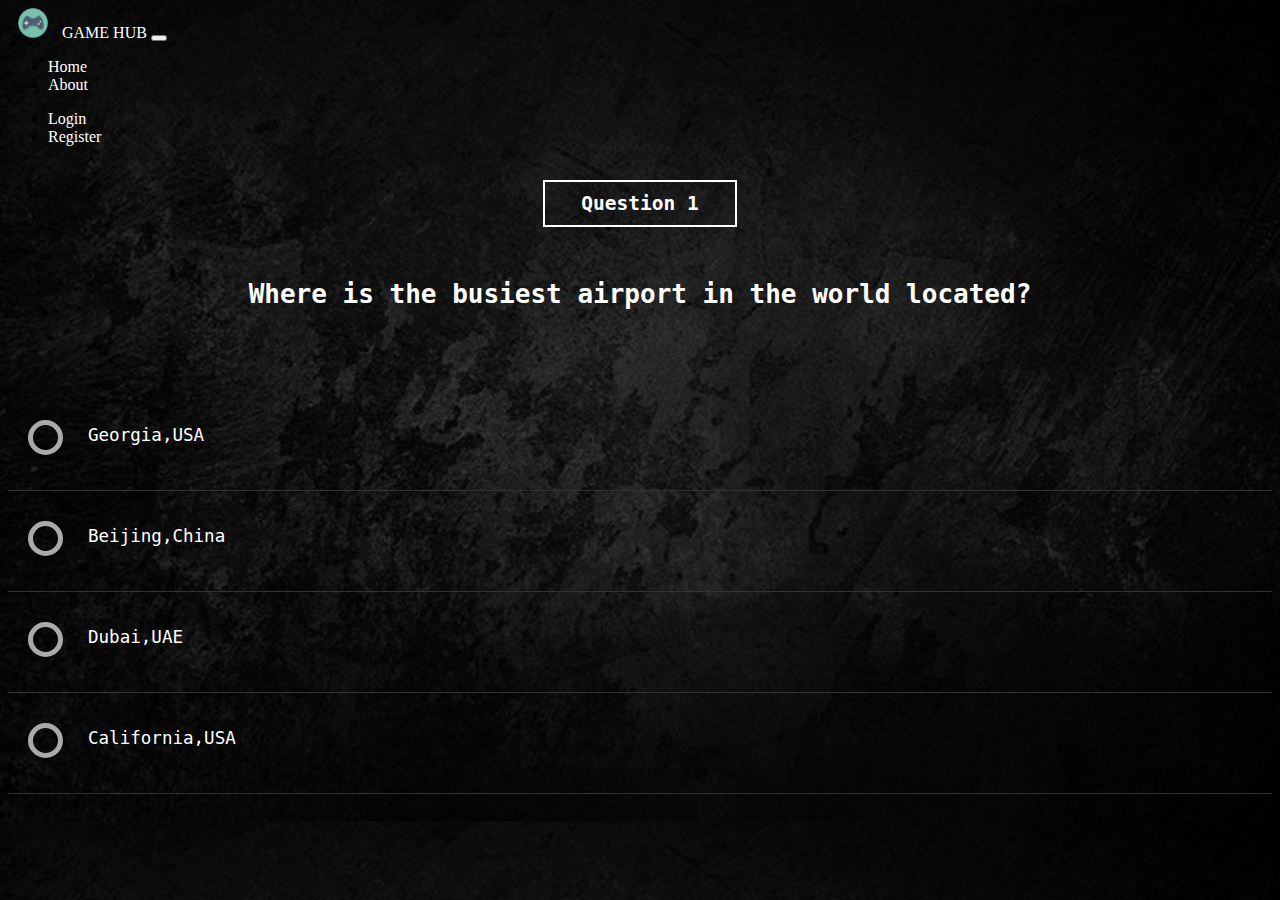
<file: Quiz/pig.html>
<!doctype html>
<html lang="en">
  <head>
    <!-- Required meta tags -->
    <link rel="stylesheet" type="text/css" href="style.css">
    <link href="https://fonts.googleapis.com/css?family=Open+Sans">
    <script src="javascript.js"></script>
    <meta charset="utf-8">
    <meta name="viewport" content="width=device-width, initial-scale=1, shrink-to-fit=no">

    <!-- Bootstrap CSS -->
    <link rel="stylesheet" href="https://stackpath.bootstrapcdn.com/bootstrap/4.1.3/css/bootstrap.min.css" integrity="sha384-MCw98/SFnGE8fJT3GXwEOngsV7Zt27NXFoaoApmYm81iuXoPkFOJwJ8ERdknLPMO" crossorigin="anonymous">
    <link rel="icon" type="image/gif" href="logo1.png">
    <link rel="stylesheet" type="text/css" href="style.css">
    <link rel="stylesheet" href="https://cdnjs.cloudflare.com/ajax/libs/animate.css/3.7.0/animate.css">
    <link rel="stylesheet" href="https://use.fontawesome.com/releases/v5.2.0/css/all.css" integrity="sha384-hWVjflwFxL6sNzntih27bfxkr27PmbbK/iSvJ+a4+0owXq79v+lsFkW54bOGbiDQ" crossorigin="anonymous">
    <title>Game Box | Quiz</title>
    <style media="screen">
    a:link, a:visited,a:hover, a:active {
  color: white;
  text-align: center;
  text-decoration: none;
  display: inline-block;
}

    .container ul{
      list-style: none;
      margin: 0;
      padding: 0;
    	overflow: auto;
    }

    .container ul li{
      color: #ffffff;
      display: block;
      position: relative;
      float: left;
      width: 100%;
      height: 100px;
    	border-bottom: 1px solid #333;
    }

    .container ul li input[type=radio]{
      position: absolute;
      visibility: hidden;
    }

    .container ul li label{
      display: block;
      position: relative;
      font-weight: 500;
      font-size: 1.35em;
      padding: 25px 25px 25px 80px;
      margin: 10px auto;
      height: 20px;
      z-index: 9;
      cursor: pointer;
      -webkit-transition: all 0.25s linear;
    }

    .container ul li:hover label{
    	color: #FFFFFF;
    }

    .container ul li .check{
      display: block;
      position: absolute;
      border: 5px solid #AAAAAA;
      border-radius: 100%;
      height: 25px;
      width: 25px;
      top: 30px;
      left: 20px;
    	z-index: 5;
    	transition: border .25s linear;
    	-webkit-transition: border .25s linear;
    }

    .container ul li:hover .check {
      border: 5px solid #FFFFFF;
    }



    input[type=radio]:checked ~ .check {
      border: 5px solid #0DFF92;
    }

    input[type=radio]:checked ~ .check::before{
      background: #0DFF92;
    }

    input[type=radio]:checked ~ label{
      color: #0DFF92;
    }

    </style>
  </head>
  <body>
    <nav class="navbar navbar-expand-lg navbar-dark bg-dark">
     <a class="navbar-brand" href="../index.html"><img src="logo1.png" width="30" height="30" class="d-inline-block align-top " style="margin-right: 10px; margin-left: 10px;" >
     GAME HUB</a>
     <button class="navbar-toggler" type="button" data-toggle="collapse" data-target="#navbarSupportedContent" aria-controls="navbarSupportedContent" aria-expanded="  false" aria-label="Toggle navigation">
       <span class="navbar-toggler-icon"></span>
     </button>

   <div class="collapse navbar-collapse" id="navbarSupportedContent">
     <ul class="navbar-nav mr-auto ">
       <li class="nav-item active">
         <a class="nav-link" href="../index.html">Home</a>
       </li>
       <li class="nav-item active">
         <a class="nav-link" href="../about.html">About</a>
       </li>
 	  </ul>
 	   <ul class="navbar-nav ml-auto">
 	  <li class="nav-item active">
         <a class="nav-link" href="../login.html">Login</a>
       </li>
    <li class="nav-item active">
        <a class="nav-link" href="../reg.html">Register</a>
      </li>
    </ul>
   </div>
 </nav>
 <font face="Monospace" color="#ffffff">
   <br>
        <div class="header">
          <center>
          <h1 id="qwe" class="questionNumber"></h1>
        </center><br><br>
          <h2 class="question"></h2>
        </div>
        <h1 class="score"></h1>
        <br>
<center>

        <a href="pig.html"><h5 class="again"></h1></a>
          <br>
        <a href="../index.html"><h5 class="home"></h1></a>
        </center>

        <form name="form1">
          <div class="answers">
            <div class="container">

            <font size="3.5em">
            <ul>
              <li>
                <input type="radio" id="f-option" name="selector" onclick="next()">
                <label for="f-option" ></label>

                <div class="check"></div>
              </li>
              <li>
                <input type="radio" id="s-option" name="selector" onclick="next()">
                <label for="s-option"></label>

                <div class="check"><div class="inside"></div></div>
              </li>
              <li>
                <input type="radio" id="t-option" name="selector" onclick="next()">
                <label for="t-option"></label>

                <div class="check"><div class="inside"></div></div>
              </li>
              <li>
                <input type="radio" id="d-option" name="selector" onclick="next()">
                <label for="d-option"></label>

                <div class="check"><div class="inside"></div></div>
              </li>
            </ul>
          </font>
          </div>
        </div>
        </form>
</font>
    <!-- Optional JavaScript -->
    <!-- jQuery first, then Popper.js, then Bootstrap JS -->
    <script src="https://code.jquery.com/jquery-3.3.1.slim.min.js" integrity="sha384-q8i/X+965DzO0rT7abK41JStQIAqVgRVzpbzo5smXKp4YfRvH+8abtTE1Pi6jizo" crossorigin="anonymous"></script>
    <script src="https://cdnjs.cloudflare.com/ajax/libs/popper.js/1.14.3/umd/popper.min.js" integrity="sha384-ZMP7rVo3mIykV+2+9J3UJ46jBk0WLaUAdn689aCwoqbBJiSnjAK/l8WvCWPIPm49" crossorigin="anonymous"></script>
    <script src="https://stackpath.bootstrapcdn.com/bootstrap/4.1.3/js/bootstrap.min.js" integrity="sha384-ChfqqxuZUCnJSK3+MXmPNIyE6ZbWh2IMqE241rYiqJxyMiZ6OW/JmZQ5stwEULTy" crossorigin="anonymous"></script>
  </body>
</html>
</file>
<file: style.css>
body{
        background-image: url(bg6.jpg);
        background-size: cover;
      }
      .logo{
        height: 60px; 
        width:  60px;
      }

      h1{
        margin-top: 30px;
        text-align: center;
      }

      hr{
        width: 40%;
      }

      h4{
        text-align: center; 
        font-style: italic;
       
      }

      h6{
            text-align: center;
            
      }

      .container{
        margin-top: 70px;
        padding-left: 7vw;
        padding-right: 7vw;
      }

      .row img{
        height: 230px ;
        width: 220px;
      }

      .box{
        margin-top: 10px;
      }

      .footer{
        background-color: #14BDAC;
        color: white ;
        margin-top: 70px;
        padding-left: 10px;
        height: 80px;
        padding-top: 30px;

      }

      .icon{
        float: right;
        margin-right: 20px;
        font-size: 20px;
      }

      a{
        text-decoration: none;
        color: inherit;
      }

    .box h4{
    
         margin-top: 10px;
    }
</file>
<file: GameHub2/style.css>
body{
        background-image: url(bg6.jpg);
        background-size: cover;
      }
      .logo{
        height: 60px;
        width:  60px;
      }

      h1{
        margin-top: 30px;
        text-align: center;
      }

      hr{
        width: 40%;
      }

      h4{
        text-align: center;
        font-style: italic;

      }

      h6{
            text-align: center;

      }

      .container{
        margin-top: 70px;
        padding-left: 7vw;
        padding-right: 7vw;
      }

      .row img{
        height: 230px ;
        width: 220px;
      }

      .box{
        margin-top: 10px;
      }

      .footer{
        background-color: #14BDAC;
        color: white ;
        margin-top: 70px;
        padding-left: 10px;
        height: 80px;
        padding-top: 30px;

      }

      .icon{
        float: right;
        margin-right: 20px;
        font-size: 20px;
      }

      a{
        text-decoration: none;
        color: inherit;
      }

    .box h4{

         margin-top: 10px;
    }
</file>
<file: frontstyle.css>
body{
	width: 100%;
  height: 100vh;
  margin: 0px;
        /* background-image: url(bg8.jpg); */
        /* background-size: cover; */
		/* z-index: -1; /* Keep the background behind the content */ */
    /* height: 20%; width: 20%; /* Using Glen Maddern's trick /via @mente */ */

 
    /* transform: scale(5); */
    /* transform-origin: top left; */
    /* filter: blur(2px); */
      }
	  #div {
  background: #111;
  height: 100%;
  width: 100%;
background-image: url(pac3.jpg);
  background-size: cover; 
  position:relative;

	  }
	 #d {
		  border:none;
		  border-radius:20px;
		  background: orange;
		  width:50%;
		  height:150px;
  /*       background-image: url(bg8.jpg);
  background-size: cover;
filter :blur(0); */
      }
</file>
<file: newstyle.css>
body{
        background-image: url(pac3.jpg);
        background-size: cover;
      }
      .logo{
        height: 60px; 
        width:  60px;
      }

      h1{
        margin-top: 30px;
        text-align: center;
		font-size:20px;
      }

      hr{
        width: 40%;
      }

      h4{
        text-align: center; 
        font-style: italic;
       
      }

      h6{
            text-align: center;
            
      }

      .container{
        margin-top: 70px;
        padding-left: 7vw;
        padding-right: 7vw;
      }

      .row img{
        height: 230px ;
        width: 220px;
      }

      .box{
        margin-top: 10px;
      }

      .footer{
        background-color: #14BDAC;
        color: white ;
        margin-top: 70px;
        padding-left: 10px;
        height: 80px;
        padding-top: 30px;

      }

      .icon{
        float: right;
        margin-right: 20px;
        font-size: 20px;
      }

      a{
        text-decoration: none;
        color: inherit;
      }

    .box h4{
    
         margin-top: 10px;
    }

 .c{
	  width:50%;
	  height:400px;
	  background-color:orange;
	  margin: 0 auto;
	  border: 2px solid #000;
	  box-shadow: 20px 30px 40px rgb(0,0,0);
	  }
	  
	  .c .left{
	  width:50%;
	  background-color:black;
	  float: left;
	  height: 400px;
	 /*  background:url(image.png);
	  background-size: contain; */
	  box-sizing: border-box;
	  }
	  .c .right{
		  width:50%;
	  float: right;
	  height:350px;
	  border-color:black;
	  border-width:20px;
	  #background:url(image.png);
	  #transform: translate(-50%,50%);
	  }
	  
    .formbox {
		
      width:100%;
	  float:right;
	  height:400px;
	  #background:#fff;
	  padding: 50px 40px;
	  box-sizing: border-box;
	
	}
	.formbox p {
		margin:0;
		padding:0;
		font-weight:bold;
		color:rgb(3,11,70);

	}
	.formbox input{
		width:100%;
		margin-bottom :20px;
		
	}
	.formbox  input[type="text"],
	.formbox  input[type="Password"]
	{
		border:none;
		padding-left:10px;
		border-bottom:2px solid rgb(3, 11, 70);
		outline:none;
		height:40px;
	}
	.formbox  input[type="text"]:focus,
	.formbox  input[type="Password"]:focus
	{
		padding-left:10px;
		border-bottom:2px solid grey;
	}
	.formbox  input[type="submit"],
	.formbox  input[type="button"]{
		width:48%;
		border:none;
		border-radius:20px;
		outline:none;
		height:40px;
		color:white;
		background:black;
		cursor:pointer;
		
	}
	.formbox  input[type="submit"]:hover,
	.formbox  input[type="button"]:hover{
		background:rgb(3,11,70);
	}
	.formbox
</file>
<file: regstyle.css>
body{
        background-image: url(pac3.jpg);
        background-size: cover;
      }
      .logo{
        height: 60px; 
        width:  60px;
      }

      h1{
        margin-top: 30px;
        text-align: center;
		color:white;
      }

      hr{
        width: 40%;
      }

      h4{
        text-align: center; 
        font-style: italic;
       
      }

      h6{
            text-align: center;
            
      }

      .container{
        margin-top: 70px;
        padding-left: 7vw;
        padding-right: 7vw;
      }

      .row img{
        height: 230px ;
        width: 220px;
      }

      .box{
        margin-top: 10px;
      }

      .footer{
        background-color: #14BDAC;
        color: white ;
        margin-top: 70px;
        padding-left: 10px;
        height: 80px;
        padding-top: 30px;

      }

      .icon{
        float: right;
        margin-right: 20px;
        font-size: 20px;
      }

      a{
        text-decoration: none;
        color: inherit;
      }

    .box h4{
    
         margin-top: 10px;
    }
 .c{
	  width:400px;
	  height:500px;
	  background-color:orange;
	  margin: 0 auto;
	  border: 2px solid #000;
	  box-shadow: 20px 30px 40px rgb(0,0,0);
	  }
	  .formbox {
		
      width:100%;
	  float:right;
	  height:400px;
	  #background:#fff;
	  padding: 80px 40px;
	  box-sizing: border-box;
	
	}
	.formbox p {
		margin:0;
		padding:0;
		font-weight:bold;
		color: rgb(3,11,70);
	}
	.formbox input{
		width:100%;
		margin-bottom :20px;
		
	}
	.formbox  input[type="text"],
	.formbox  input[type="Password"]
	{
		border:none;
		padding-left:10px;
		border-bottom:2px solid rgb(3, 11, 70);
		outline:none;
		height:40px;
	}
	.formbox  input[type="text"]:focus,
	.formbox  input[type="Password"]:focus
	{
		padding-left:10px;
		border-bottom:2px solid grey;
	}
	.formbox  input[type="submit"]{
		border:none;
		border-radius:20px;
		outline:none;
		height:40px;
		color:white;
		background:black;
		cursor:pointer;
		
	}
	.formbox  input[type="submit"]:hover{
		background:rgb(3,11,70);
	}
</file>
<file: Breakout Game/style.css>
body{
        background-image:url(bg6.jpg);
		background-size: cover;
      }

       .button{
       
        margin-top: 15px;
        width: 100px;
      }

      canvas{
        background-color: white ;
      }

      .btn{
         border-top-right-radius: 20px; 
        border-top-left-radius:20px ;
        border-bottom-right-radius:20px ;
        border-bottom-left-radius: 20px; 
      }

         h1{
        text-align: center;
        color: white;
        text-decoration: underline;
        margin-bottom: 30px;
        margin-top: 20px;
/*         font-style: italic; */
      }

      h3{
        text-align: center;
        color: white;
        /* font-style: italic; */
      }

     h5{
        color: white;
        /* font-style: italic; */
     }

.phoneBtn i{
    margin: 10px;
    color: white;
}
</file>
<file: GameHub2/newstyle.css>
body{
        background-image: url(pac3.jpg);
        background-size: cover;
      }
      .logo{
        height: 60px;
        width:  60px;
      }

      h1{
        margin-top: 30px;
        text-align: center;
		font-size:20px;
      }

      hr{
        width: 40%;
      }

      h4{
        text-align: center;
        font-style: italic;

      }

      h6{
            text-align: center;

      }

      .container{
        margin-top: 70px;
        padding-left: 7vw;
        padding-right: 7vw;
      }

      .row img{
        height: 230px ;
        width: 220px;
      }

      .box{
        margin-top: 10px;
      }

      .footer{
        background-color: #14BDAC;
        color: white ;
        margin-top: 70px;
        padding-left: 10px;
        height: 80px;
        padding-top: 30px;

      }

      .icon{
        float: right;
        margin-right: 20px;
        font-size: 20px;
      }

      a{
        text-decoration: none;
        color: inherit;
      }

    .box h4{

         margin-top: 10px;
    }

 .c{
	  width:50%;
	  height:400px;
	  background-color:orange;
	  margin: 0 auto;
	  border: 2px solid #000;
	  box-shadow: 20px 30px 40px rgb(0,0,0);
	  }

	  .c .left{
	  width:50%;
	  background-color:black;
	  float: left;
	  height: 400px;
	 /*  background:url(image.png);
	  background-size: contain; */
	  box-sizing: border-box;
	  }
	  .c .right{
		  width:50%;
	  float: right;
	  height:350px;
	  border-color:black;
	  border-width:20px;
	  #background:url(image.png);
	  #transform: translate(-50%,50%);
	  }

    .formbox {

      width:100%;
	  float:right;
	  height:400px;
	  #background:#fff;
	  padding: 50px 40px;
	  box-sizing: border-box;

	}
	.formbox p {
		margin:0;
		padding:0;
		font-weight:bold;
		color:rgb(3,11,70);

	}
	.formbox input{
		width:100%;
		margin-bottom :20px;

	}
	.formbox  input[type="text"],
	.formbox  input[type="Password"]
	{
		border:none;
		padding-left:10px;
		border-bottom:2px solid rgb(3, 11, 70);
		outline:none;
		height:40px;
	}
	.formbox  input[type="text"]:focus,
	.formbox  input[type="Password"]:focus
	{
		padding-left:10px;
		border-bottom:2px solid grey;
	}
	.formbox  input[type="submit"],
	.formbox  input[type="button"]{
		width:48%;
		border:none;
		border-radius:20px;
		outline:none;
		height:40px;
		color:white;
		background:black;
		cursor:pointer;

	}
	.formbox  input[type="submit"]:hover,
	.formbox  input[type="button"]:hover{
		background:rgb(3,11,70);
	}
	.formbox
</file>
<file: GameHub2/regstyle.css>
body{
        background-image: url(pac3.jpg);
        background-size: cover;
      }
      .logo{
        height: 60px; 
        width:  60px;
      }

      h1{
        margin-top: 30px;
        text-align: center;
		color:white;
      }

      hr{
        width: 40%;
      }

      h4{
        text-align: center; 
        font-style: italic;
       
      }

      h6{
            text-align: center;
            
      }

      .container{
        margin-top: 70px;
        padding-left: 7vw;
        padding-right: 7vw;
      }

      .row img{
        height: 230px ;
        width: 220px;
      }

      .box{
        margin-top: 10px;
      }

      .footer{
        background-color: #14BDAC;
        color: white ;
        margin-top: 70px;
        padding-left: 10px;
        height: 80px;
        padding-top: 30px;

      }

      .icon{
        float: right;
        margin-right: 20px;
        font-size: 20px;
      }

      a{
        text-decoration: none;
        color: inherit;
      }

    .box h4{
    
         margin-top: 10px;
    }
 .c{
	  width:400px;
	  height:500px;
	  background-color:orange;
	  margin: 0 auto;
	  border: 2px solid #000;
	  box-shadow: 20px 30px 40px rgb(0,0,0);
	  }
	  .formbox {
		
      width:100%;
	  float:right;
	  height:400px;
	  #background:#fff;
	  padding: 80px 40px;
	  box-sizing: border-box;
	
	}
	.formbox p {
		margin:0;
		padding:0;
		font-weight:bold;
		color: rgb(3,11,70);
	}
	.formbox input{
		width:100%;
		margin-bottom :20px;
		
	}
	.formbox  input[type="text"],
	.formbox  input[type="Password"]
	{
		border:none;
		padding-left:10px;
		border-bottom:2px solid rgb(3, 11, 70);
		outline:none;
		height:40px;
	}
	.formbox  input[type="text"]:focus,
	.formbox  input[type="Password"]:focus
	{
		padding-left:10px;
		border-bottom:2px solid grey;
	}
	.formbox  input[type="submit"]{
		border:none;
		border-radius:20px;
		outline:none;
		height:40px;
		color:white;
		background:black;
		cursor:pointer;
		
	}
	.formbox  input[type="submit"]:hover{
		background:rgb(3,11,70);
	}
</file>
<file: Pig Game/style.css>
body{
    background-image: url(bg6.jpg) ;
    background-repeat: no-repeat;
    background-position: center;
    background-size: cover;
}

.box{
    background-color:antiquewhite;
    margin-top: 100px;
    text-align: center;
    font-family: courier New ;
    padding-top: 30px;
    
}

#new:hover{
    cursor: pointer;
    
}

#new:hover .icon{
    padding-right: 7px;
    transition: 0.15s;
    transition-timing-function: ease-in;
    
}

.player-0{
    padding-bottom: 60px;
}

.player-1{
    padding-bottom: 60px;
}

.score-0{
    margin-top: 40px;
    margin-bottom: 40px;
}

.score-1{
    margin-top: 40px;
    margin-bottom: 40px;
}

.current-box{
    background-color: crimson;
    margin: auto;
    width: 30%;
    color: aliceblue;
    padding: 7px;
}

.dice-box img{
    height: 80px;
    width: 80px;
    margin-bottom: 60px;
}

.dice-box{
    margin-top: 70px;
}

#rotate{
    cursor: pointer;
   
}

#rotate:hover .r-icon{
     padding-right: 7px;
    transition: 0.15s;
    transition-timing-function: ease-in;
}

#hold {
    cursor: pointer;
   
}

#hold:hover .h-icon{
     padding-right: 7px;
    transition: 0.15s;
    transition-timing-function: ease-in;
}

.player-0 i{
    display: none;
}

.player-1 i{
    display: none;
}

.active{
    font-weight: 900;
    color: firebrick;
}

.active i {
    display: inline;
    font-size: 17px;
    
}
</file>
<file: Quiz/style.css>
body{
  background-image: url(bg6.jpg);
  background-size: cover;
}

.question {
  text-align: center;
  font-size: 2em;
}
#qwe {
  width: 170px;
  padding: 10px;
  border: 2px solid white;
  margin: 0;
  text-align: center;
}

.questionNumber {
  text-align: center;
  padding: 2em;
  font-size: 1.5em;
}

.answers {
  font-size: 1em;
}

.answers label {
  vertical-align: middle;
  font-size: 1.2em;
}

.answers input {
  margin-left: 46em;
  vertical-align: middle;
  width: 1.2em;
  height: 1.2em;
}

.button {
  text-align: center;
}

.answers button {
  width: 5%;
  padding: .5em;
  margin: 2.5em;
}

.score {
  text-align: center;
}
</file>
